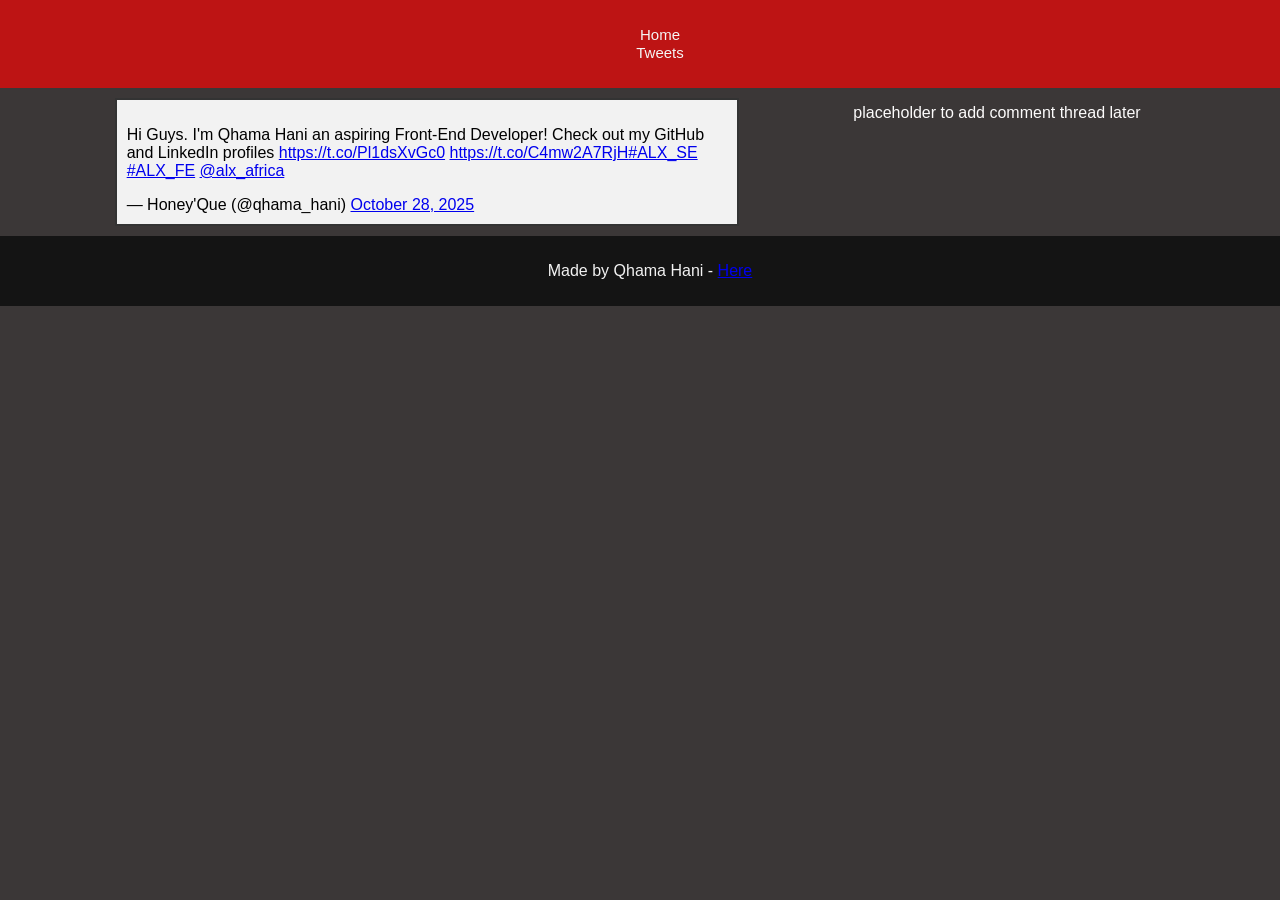
<file: css_basic/tweets.html>
<!DOCTYPE html>
<html lang="en">
  <head>
    <meta charset="UTF-8" />
    <meta name="viewport" content="width=device-width, initial-scale=1.0" />
    <link href="base.css" rel="stylesheet" />

    <link href="styles.css" rel="stylesheet" />
    <title>Basic HTML</title>
  </head>
  <body>
    <header>
      <nav>
        <ul>
          <li><a href="index.html"> Home </a></li>
          <li><a href="tweets.html"> Tweets </a></li>
        </ul>
      </nav>
    </header>
    <main>
      <article>
        <blockquote class="twitter-tweet">
          <p lang="en" dir="ltr">
            Hi Guys. I&#39;m Qhama Hani an aspiring Front-End Developer! Check
            out my GitHub and LinkedIn profiles
            <a href="https://t.co/Pl1dsXvGc0">https://t.co/Pl1dsXvGc0</a>
            <a href="https://t.co/C4mw2A7RjH">https://t.co/C4mw2A7RjH</a
            ><a
              href="https://twitter.com/hashtag/ALX_SE?src=hash&amp;ref_src=twsrc%5Etfw"
              >#ALX_SE</a
            >
            <a
              href="https://twitter.com/hashtag/ALX_FE?src=hash&amp;ref_src=twsrc%5Etfw"
              >#ALX_FE</a
            >
            <a href="https://twitter.com/alx_africa?ref_src=twsrc%5Etfw"
              >@alx_africa</a
            >
          </p>
          &mdash; Honey&#39;Que (@qhama_hani)
          <a
            href="https://twitter.com/qhama_hani/status/1983086141399064693?ref_src=twsrc%5Etfw"
            >October 28, 2025</a
          >
        </blockquote>
        <script
          async
          src="https://platform.twitter.com/widgets.js"
          charset="utf-8"
        ></script>
      </article>
      <aside>
        <p>placeholder to add comment thread later</p>
      </aside>
    </main>
    <footer>
      <p>
        Made by Qhama Hani -
        <a href="https://www.instagram.com/braidsby_qhama/" target="_blank"
          >Here</a
        >
      </p>
    </footer>
  </body>
</html>
</file>
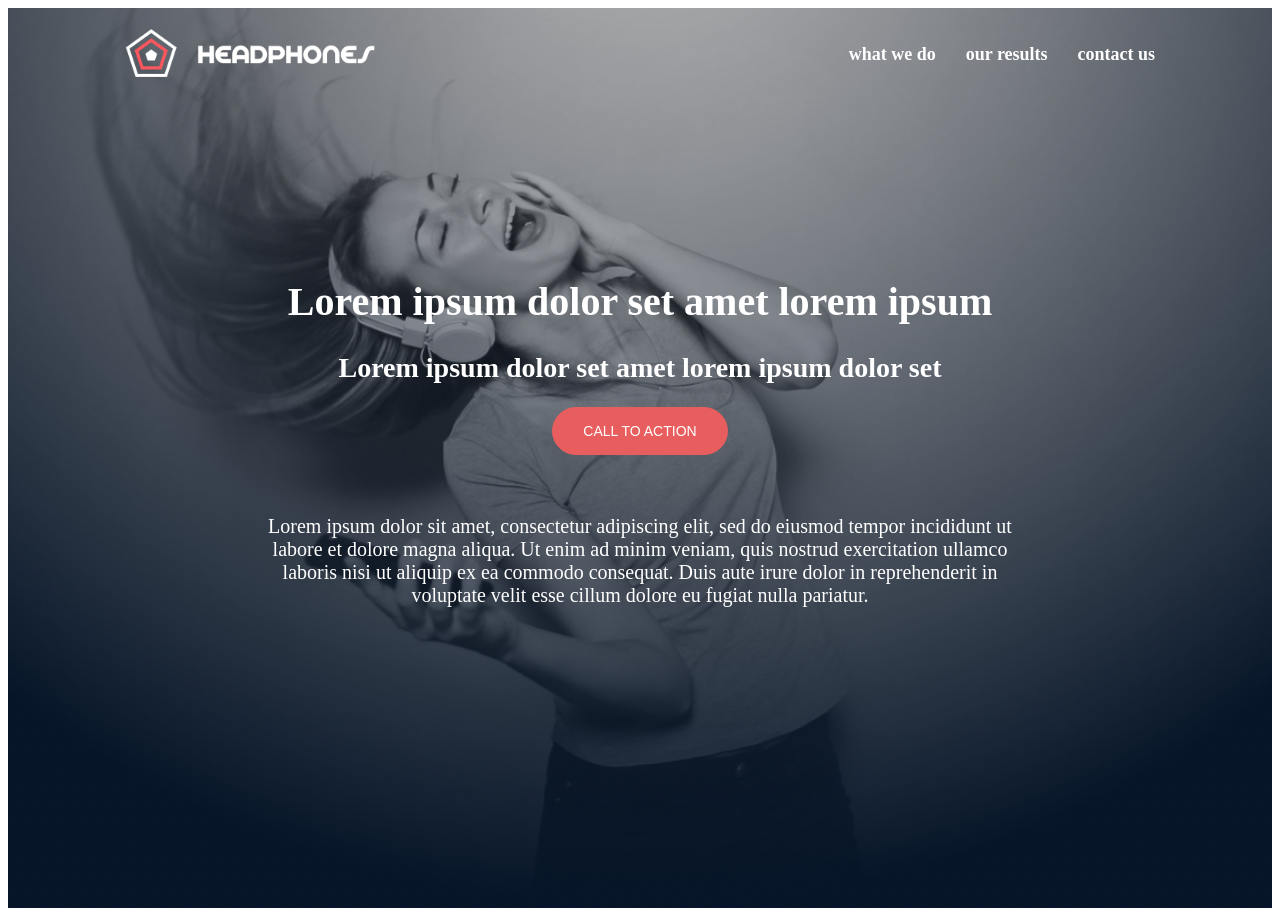
<file: headphones/0-index.html>
<!DOCTYPE html>
<html lang="en">
  <head>
    <meta charset="UTF-8" />
    <meta name="viewport" content="width=device-width, initial-scale=1.0" />
    <link rel="stylesheet" href="0-styles.css" />
    <title>Headphones</title>
  </head>
  <body>
    <header>
      <div class="header-container">
        <input type="checkbox" id="menu-checkbox" />

        <label for="menu-checkbox" class="menu-icon"> ☰ </label>
        <div class="head-section">
          <div class="logo">
            <img src="images/logo_headphones.png" alt="Headphones Logo" />
          </div>
          <div class="navigation">
            <nav class="nav">
              <ul class="nav-links">
                <li><a href="#">what we do</a></li>
                <li><a href="#">our results</a></li>
                <li><a href="#">contact us</a></li>
              </ul>
            </nav>
          </div>
        </div>
        <div class="hero-section">
          <h1>Lorem ipsum dolor set amet lorem ipsum</h1>
          <h2>Lorem ipsum dolor set amet lorem ipsum dolor set</h2>
          <button>CALL TO ACTION</button>
          <p>
            Lorem ipsum dolor sit amet, consectetur adipiscing elit, sed do
            eiusmod tempor incididunt ut labore et dolore magna aliqua. Ut enim
            ad minim veniam, quis nostrud exercitation ullamco laboris nisi ut
            aliquip ex ea commodo consequat. Duis aute irure dolor in
            reprehenderit in voluptate velit esse cillum dolore eu fugiat nulla
            pariatur.
          </p>
        </div>
      </div>
    </header>
  </body>
</html>
</file>
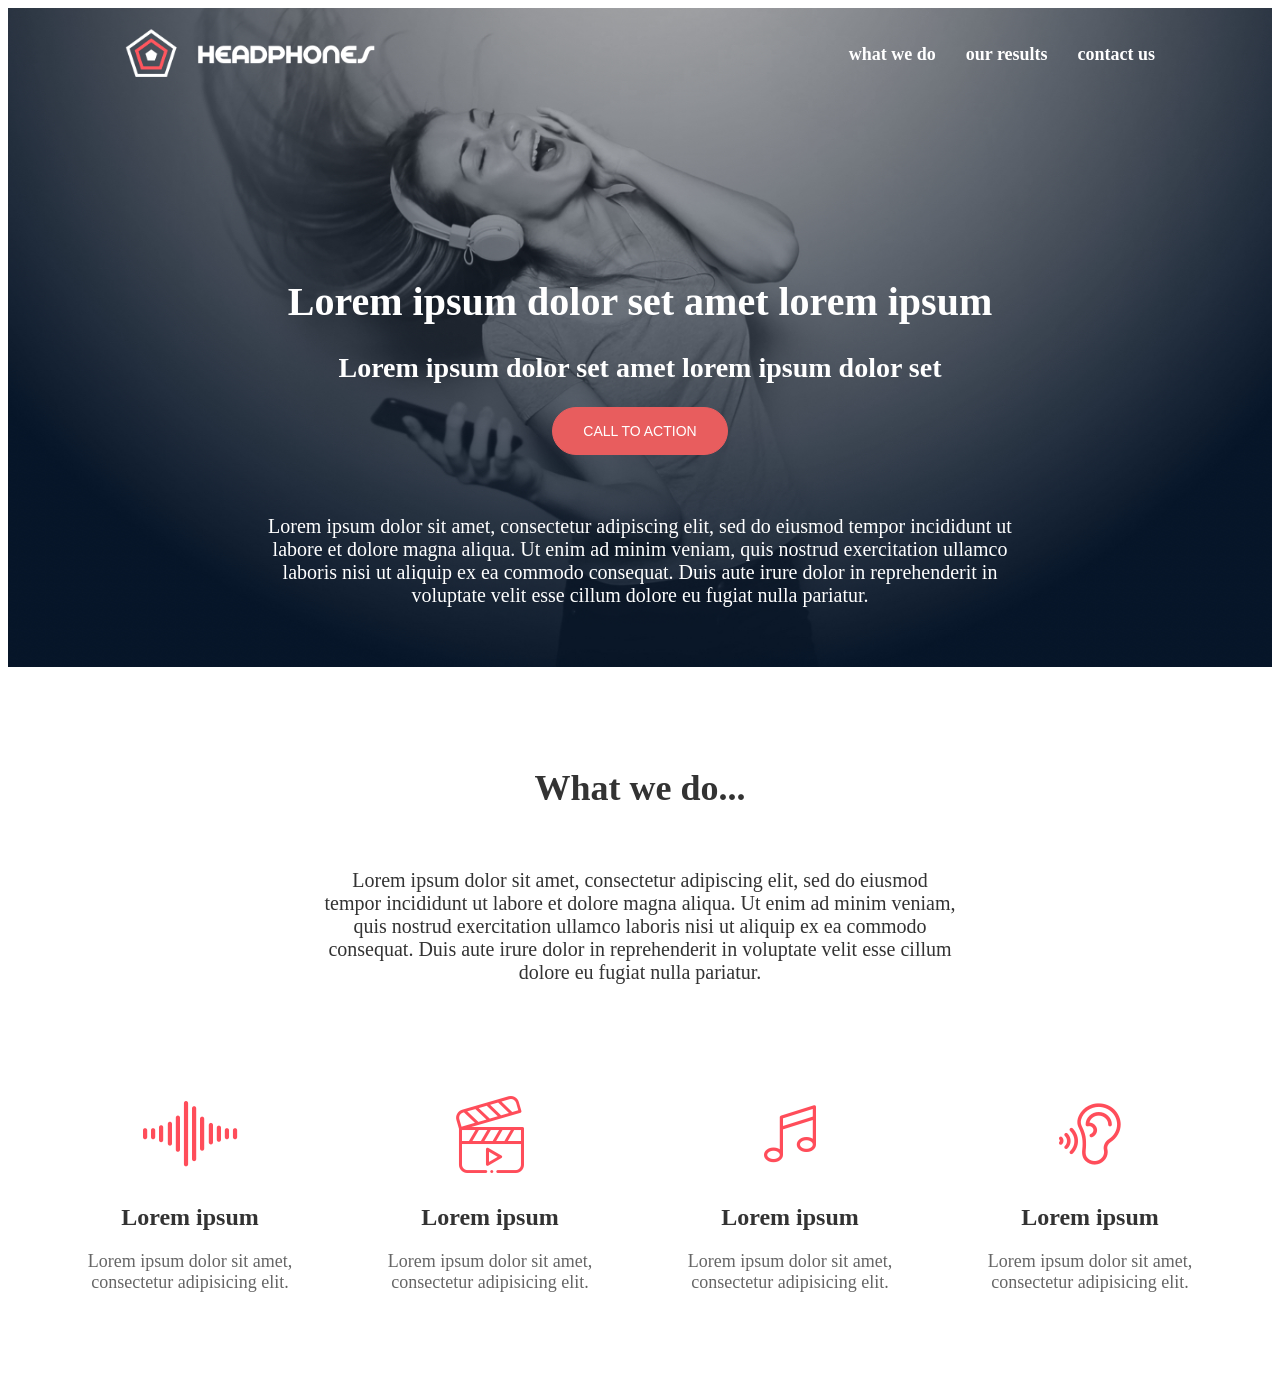
<file: headphones/1-index.html>
<!DOCTYPE html>
<html lang="en">
  <head>
    <meta charset="UTF-8" />
    <meta name="viewport" content="width=device-width, initial-scale=1.0" />
    <link rel="stylesheet" href="holberton_school-icon/1-styles.css" />
    <link rel="stylesheet" href="1-styles.css" />
    <title>Headphones</title>
  </head>
  <body>
    <header>
      <div class="header-container">
        <input type="checkbox" id="menu-checkbox" />

        <label for="menu-checkbox" class="menu-icon"> ☰ </label>
        <div class="head-section">
          <div class="logo">
            <img src="images/logo_headphones.png" alt="Headphones Logo" />
          </div>
          <div class="navigation">
            <nav class="nav">
              <ul class="nav-links">
                <li><a href="#">what we do</a></li>
                <li><a href="#">our results</a></li>
                <li><a href="#">contact us</a></li>
              </ul>
            </nav>
          </div>
        </div>
        <div class="hero-section">
          <h1>Lorem ipsum dolor set amet lorem ipsum</h1>
          <h2>Lorem ipsum dolor set amet lorem ipsum dolor set</h2>
          <button>CALL TO ACTION</button>
          <p>
            Lorem ipsum dolor sit amet, consectetur adipiscing elit, sed do
            eiusmod tempor incididunt ut labore et dolore magna aliqua. Ut enim
            ad minim veniam, quis nostrud exercitation ullamco laboris nisi ut
            aliquip ex ea commodo consequat. Duis aute irure dolor in
            reprehenderit in voluptate velit esse cillum dolore eu fugiat nulla
            pariatur.
          </p>
        </div>
      </div>
    </header>
    <main>
      <section>
        <div class="what-we-do">
          <h1>What we do...</h1>
          <p>
            Lorem ipsum dolor sit amet, consectetur adipiscing elit, sed do
            eiusmod tempor incididunt ut labore et dolore magna aliqua. Ut enim
            ad minim veniam, quis nostrud exercitation ullamco laboris nisi ut
            aliquip ex ea commodo consequat. Duis aute irure dolor in
            reprehenderit in voluptate velit esse cillum dolore eu fugiat nulla
            pariatur.
          </p>
          <div class="cards-container">
            <div class="card">
              <i class="holberton_school-icon-ic_sound"></i>
              <h2>Lorem ipsum</h2>
              <p>Lorem ipsum dolor sit amet, consectetur adipisicing elit.</p>
            </div>
            <div class="card">
              <i class="holberton_school-icon-ic_video"></i>
              <h2>Lorem ipsum</h2>
              <p>Lorem ipsum dolor sit amet, consectetur adipisicing elit.</p>
            </div>
            <div class="card">
              <i class="holberton_school-icon-ic_music"></i>
              <h2>Lorem ipsum</h2>
              <p>Lorem ipsum dolor sit amet, consectetur adipisicing elit.</p>
            </div>
            <div class="card">
              <i class="holberton_school-icon-ic_hearing"></i>
              <h2>Lorem ipsum</h2>
              <p>Lorem ipsum dolor sit amet, consectetur adipisicing elit.</p>
            </div>
          </div>
        </div>
      </section>
    </main>
  </body>
</html>
</file>
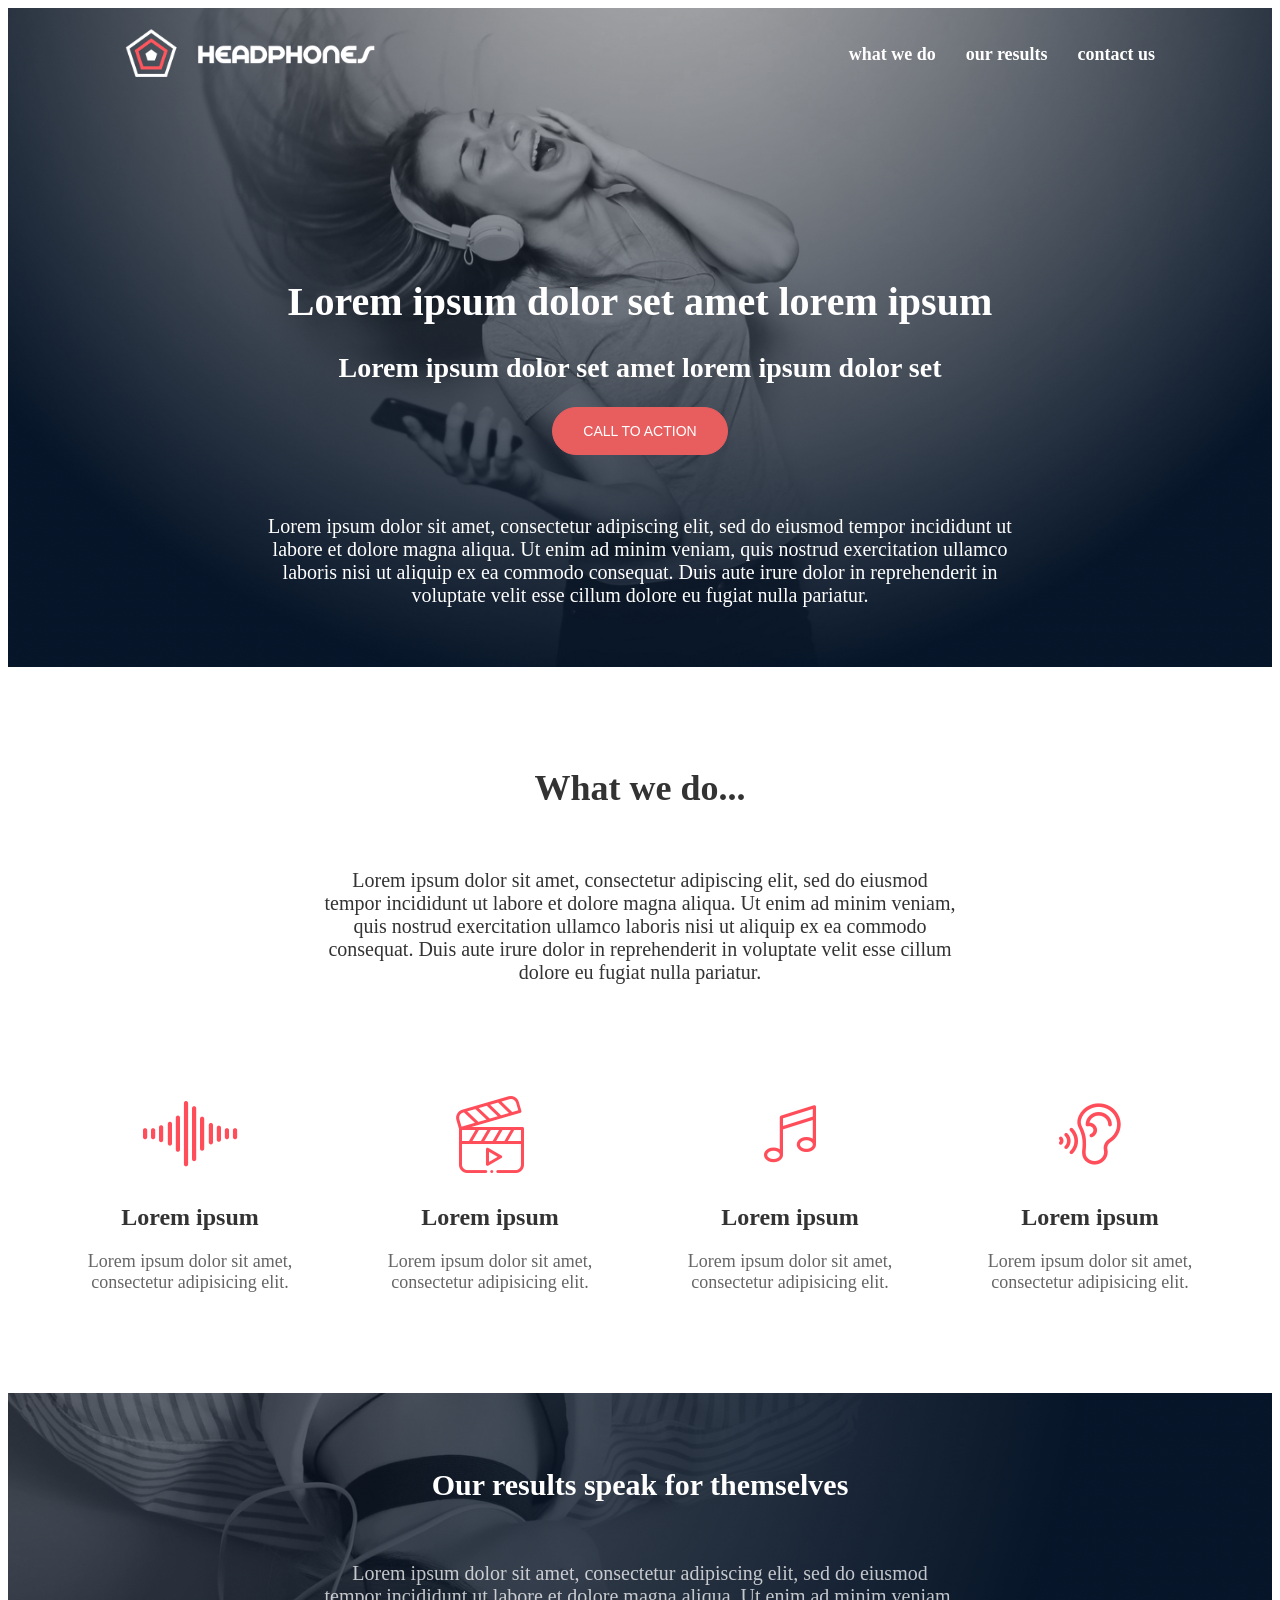
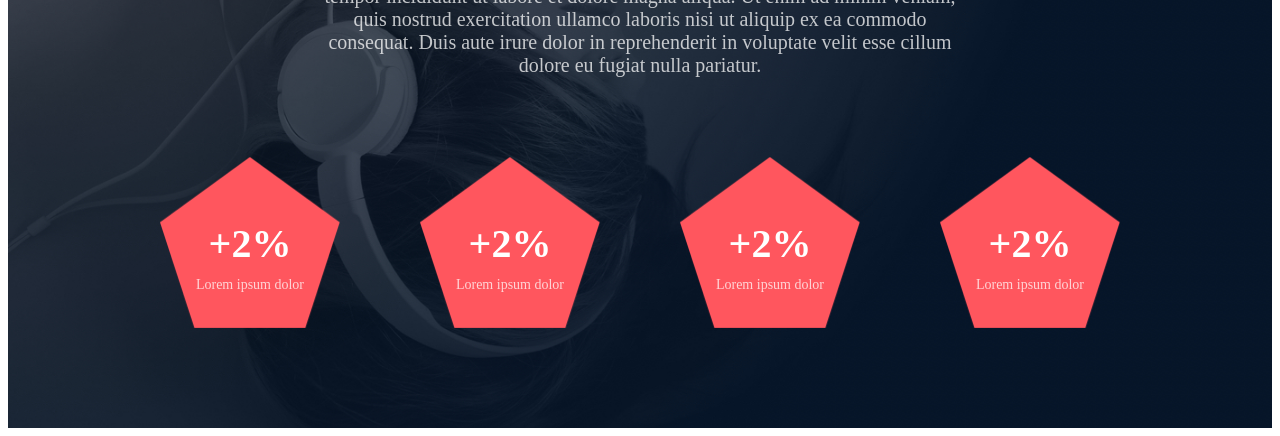
<file: headphones/2-index.html>
<!DOCTYPE html>
<html lang="en">
  <head>
    <meta charset="UTF-8" />
    <meta name="viewport" content="width=device-width, initial-scale=1.0" />
    <link rel="stylesheet" href="holberton_school-icon/1-styles.css" />
    <link rel="stylesheet" href="2-styles.css" />
    <title>Headphones</title>
  </head>
  <body>
    <header>
      <div class="header-container">
        <input type="checkbox" id="menu-checkbox" />

        <label for="menu-checkbox" class="menu-icon"> ☰ </label>
        <div class="head-section">
          <div class="logo">
            <img src="images/logo_headphones.png" alt="Headphones Logo" />
          </div>
          <div class="navigation">
            <nav class="nav">
              <ul class="nav-links">
                <li><a href="#">what we do</a></li>
                <li><a href="#">our results</a></li>
                <li><a href="#">contact us</a></li>
              </ul>
            </nav>
          </div>
        </div>
        <div class="hero-section">
          <h1>Lorem ipsum dolor set amet lorem ipsum</h1>
          <h2>Lorem ipsum dolor set amet lorem ipsum dolor set</h2>
          <button>CALL TO ACTION</button>
          <p>
            Lorem ipsum dolor sit amet, consectetur adipiscing elit, sed do
            eiusmod tempor incididunt ut labore et dolore magna aliqua. Ut enim
            ad minim veniam, quis nostrud exercitation ullamco laboris nisi ut
            aliquip ex ea commodo consequat. Duis aute irure dolor in
            reprehenderit in voluptate velit esse cillum dolore eu fugiat nulla
            pariatur.
          </p>
        </div>
      </div>
    </header>
    <main>
      <section>
        <div class="what-we-do">
          <h1>What we do...</h1>
          <p>
            Lorem ipsum dolor sit amet, consectetur adipiscing elit, sed do
            eiusmod tempor incididunt ut labore et dolore magna aliqua. Ut enim
            ad minim veniam, quis nostrud exercitation ullamco laboris nisi ut
            aliquip ex ea commodo consequat. Duis aute irure dolor in
            reprehenderit in voluptate velit esse cillum dolore eu fugiat nulla
            pariatur.
          </p>
          <div class="cards-container">
            <div class="card">
              <i class="holberton_school-icon-ic_sound"></i>
              <h2>Lorem ipsum</h2>
              <p>Lorem ipsum dolor sit amet, consectetur adipisicing elit.</p>
            </div>
            <div class="card">
              <i class="holberton_school-icon-ic_video"></i>
              <h2>Lorem ipsum</h2>
              <p>Lorem ipsum dolor sit amet, consectetur adipisicing elit.</p>
            </div>
            <div class="card">
              <i class="holberton_school-icon-ic_music"></i>
              <h2>Lorem ipsum</h2>
              <p>Lorem ipsum dolor sit amet, consectetur adipisicing elit.</p>
            </div>
            <div class="card">
              <i class="holberton_school-icon-ic_hearing"></i>
              <h2>Lorem ipsum</h2>
              <p>Lorem ipsum dolor sit amet, consectetur adipisicing elit.</p>
            </div>
          </div>
        </div>
      </section>
      <section>
        <div class="our-results">
          <h1>Our results speak for themselves</h1>
          <p>
            Lorem ipsum dolor sit amet, consectetur adipiscing elit, sed do
            eiusmod tempor incididunt ut labore et dolore magna aliqua. Ut enim
            ad minim veniam, quis nostrud exercitation ullamco laboris nisi ut
            aliquip ex ea commodo consequat. Duis aute irure dolor in
            reprehenderit in voluptate velit esse cillum dolore eu fugiat nulla
            pariatur.
          </p>
          <div class="results-container">
            <div class="result-card">
              <img src="images/pentagone.png" alt="Pentagone Icon" />
              <div class="result-text">
                <h2>+2%</h2>
                <p>Lorem ipsum dolor</p>
              </div>
            </div>
            <div class="result-card">
              <img src="images/pentagone.png" alt="Pentagone Icon" />
              <div class="result-text">
                <h2>+2%</h2>
                <p>Lorem ipsum dolor</p>
              </div>
            </div>
            <div class="result-card">
              <img src="images/pentagone.png" alt="Pentagone Icon" />
              <div class="result-text">
                <h2>+2%</h2>
                <p>Lorem ipsum dolor</p>
              </div>
            </div>
            <div class="result-card">
              <img src="images/pentagone.png" alt="Pentagone Icon" />
              <div class="result-text">
                <h2>+2%</h2>
                <p>Lorem ipsum dolor</p>
              </div>
            </div>
          </div>
        </div>
      </section>
    </main>
  </body>
</html>
</file>
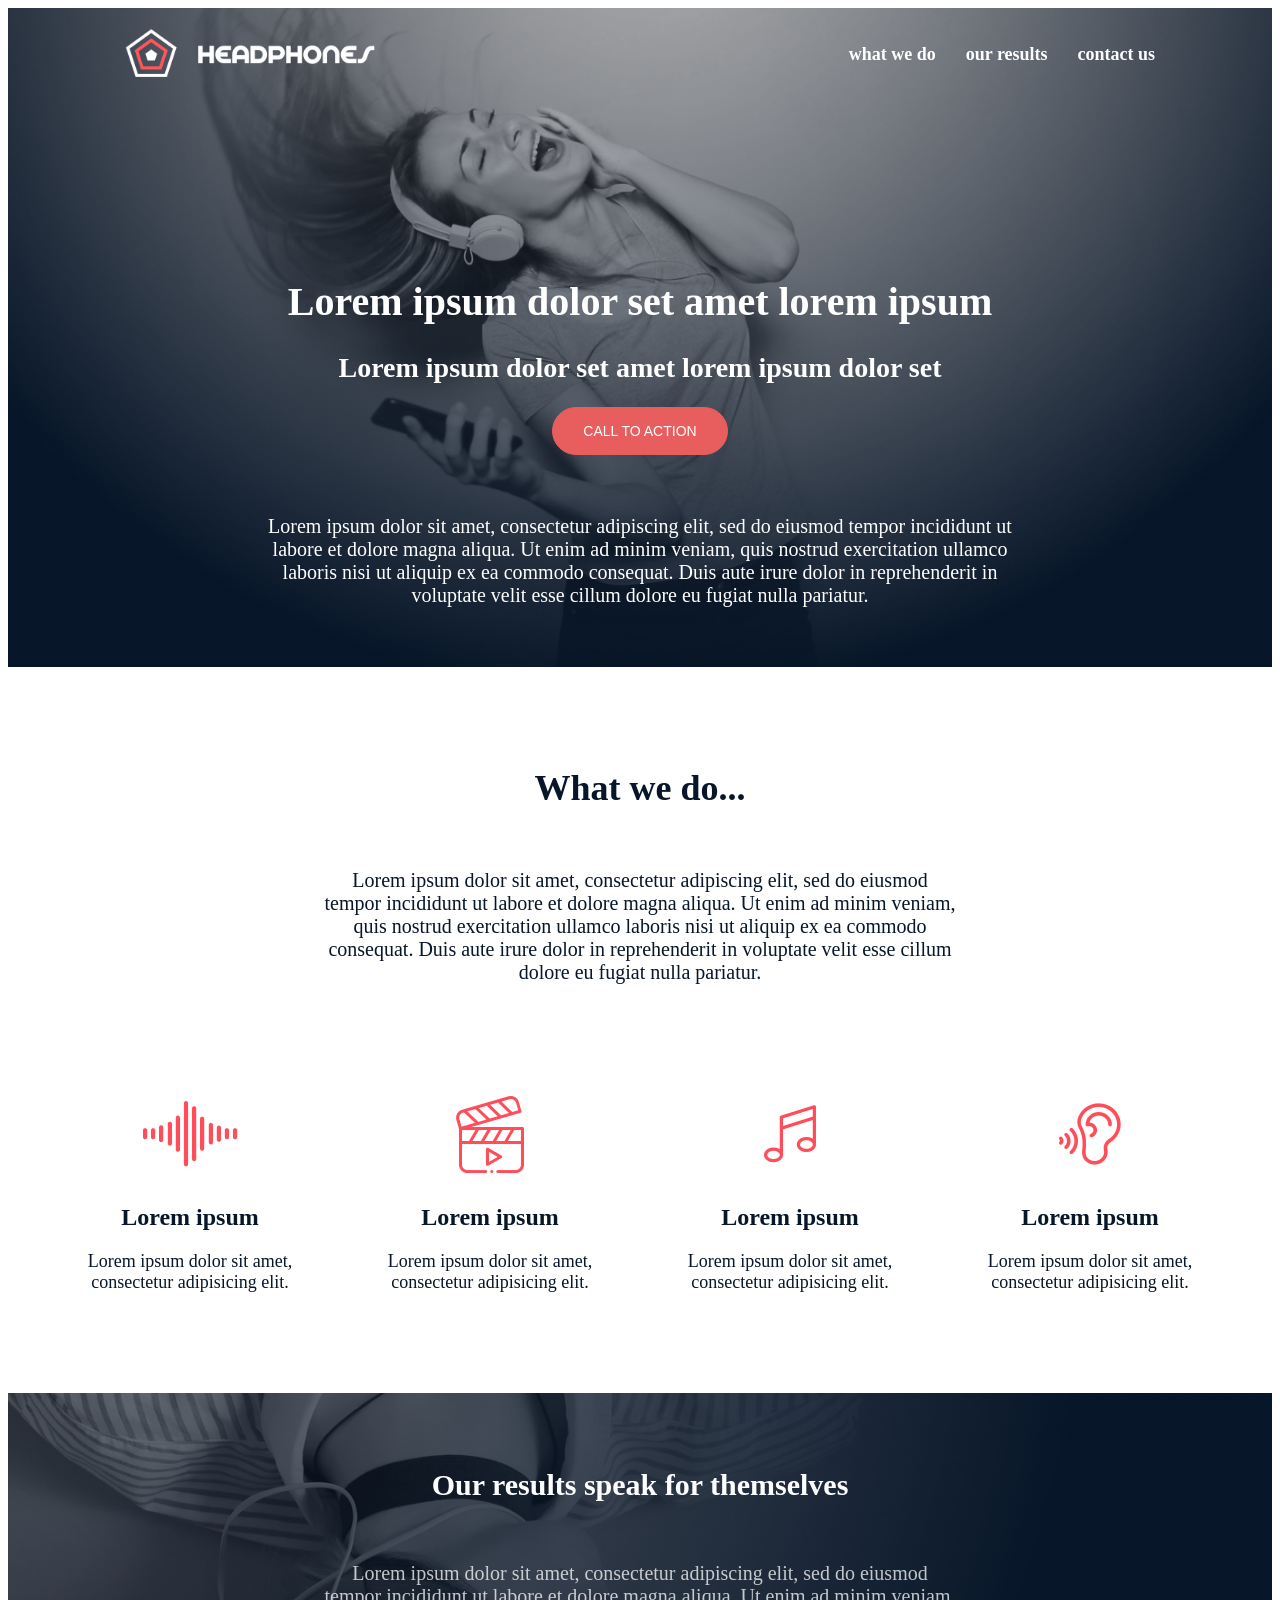
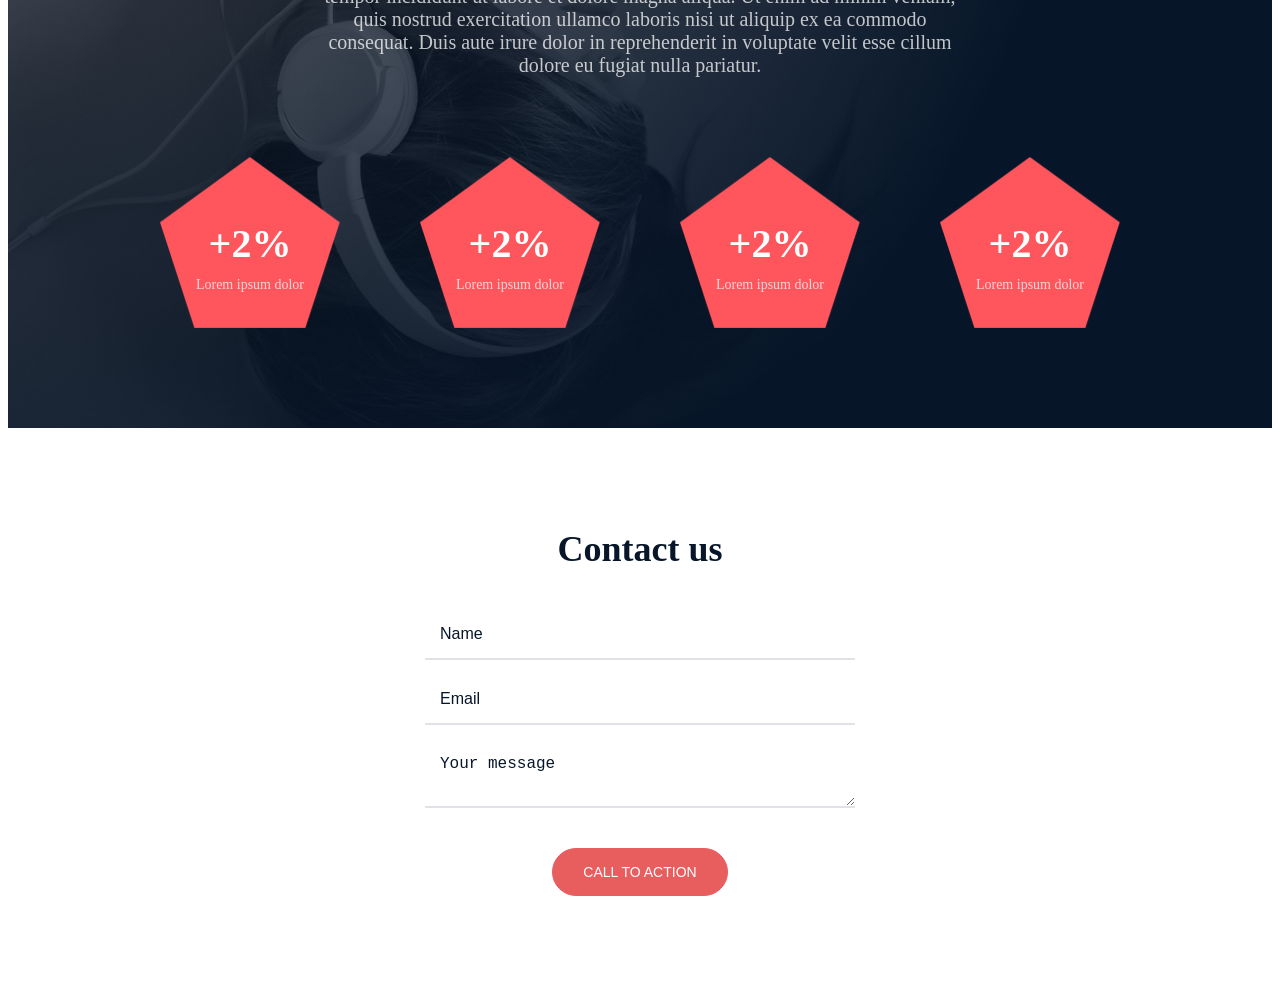
<file: headphones/3-index.html>
<!DOCTYPE html>
<html lang="en">
  <head>
    <meta charset="UTF-8" />
    <meta name="viewport" content="width=device-width, initial-scale=1.0" />
    <link rel="stylesheet" href="holberton_school-icon/1-styles.css" />
    <link rel="stylesheet" href="3-styles.css" />
    <title>Headphones</title>
  </head>
  <body>
    <header>
      <div class="header-container">
        <input type="checkbox" id="menu-checkbox" />

        <label for="menu-checkbox" class="menu-icon"> ☰ </label>
        <div class="head-section">
          <div class="logo">
            <img src="images/logo_headphones.png" alt="Headphones Logo" />
          </div>
          <div class="navigation">
            <nav class="nav">
              <ul class="nav-links">
                <li><a href="#">what we do</a></li>
                <li><a href="#">our results</a></li>
                <li><a href="#">contact us</a></li>
              </ul>
            </nav>
          </div>
        </div>
        <div class="hero-section">
          <h1>Lorem ipsum dolor set amet lorem ipsum</h1>
          <h2>Lorem ipsum dolor set amet lorem ipsum dolor set</h2>
          <button>CALL TO ACTION</button>
          <p>
            Lorem ipsum dolor sit amet, consectetur adipiscing elit, sed do
            eiusmod tempor incididunt ut labore et dolore magna aliqua. Ut enim
            ad minim veniam, quis nostrud exercitation ullamco laboris nisi ut
            aliquip ex ea commodo consequat. Duis aute irure dolor in
            reprehenderit in voluptate velit esse cillum dolore eu fugiat nulla
            pariatur.
          </p>
        </div>
      </div>
    </header>
    <main>
      <section>
        <div class="what-we-do">
          <h1>What we do...</h1>
          <p>
            Lorem ipsum dolor sit amet, consectetur adipiscing elit, sed do
            eiusmod tempor incididunt ut labore et dolore magna aliqua. Ut enim
            ad minim veniam, quis nostrud exercitation ullamco laboris nisi ut
            aliquip ex ea commodo consequat. Duis aute irure dolor in
            reprehenderit in voluptate velit esse cillum dolore eu fugiat nulla
            pariatur.
          </p>
          <div class="cards-container">
            <div class="card">
              <i class="holberton_school-icon-ic_sound"></i>
              <h2>Lorem ipsum</h2>
              <p>Lorem ipsum dolor sit amet, consectetur adipisicing elit.</p>
            </div>
            <div class="card">
              <i class="holberton_school-icon-ic_video"></i>
              <h2>Lorem ipsum</h2>
              <p>Lorem ipsum dolor sit amet, consectetur adipisicing elit.</p>
            </div>
            <div class="card">
              <i class="holberton_school-icon-ic_music"></i>
              <h2>Lorem ipsum</h2>
              <p>Lorem ipsum dolor sit amet, consectetur adipisicing elit.</p>
            </div>
            <div class="card">
              <i class="holberton_school-icon-ic_hearing"></i>
              <h2>Lorem ipsum</h2>
              <p>Lorem ipsum dolor sit amet, consectetur adipisicing elit.</p>
            </div>
          </div>
        </div>
      </section>
      <section>
        <div class="our-results">
          <h1>Our results speak for themselves</h1>
          <p>
            Lorem ipsum dolor sit amet, consectetur adipiscing elit, sed do
            eiusmod tempor incididunt ut labore et dolore magna aliqua. Ut enim
            ad minim veniam, quis nostrud exercitation ullamco laboris nisi ut
            aliquip ex ea commodo consequat. Duis aute irure dolor in
            reprehenderit in voluptate velit esse cillum dolore eu fugiat nulla
            pariatur.
          </p>
          <div class="results-container">
            <div class="result-card">
              <img src="images/pentagone.png" alt="Pentagone Icon" />
              <div class="result-text">
                <h2>+2%</h2>
                <p>Lorem ipsum dolor</p>
              </div>
            </div>
            <div class="result-card">
              <img src="images/pentagone.png" alt="Pentagone Icon" />
              <div class="result-text">
                <h2>+2%</h2>
                <p>Lorem ipsum dolor</p>
              </div>
            </div>
            <div class="result-card">
              <img src="images/pentagone.png" alt="Pentagone Icon" />
              <div class="result-text">
                <h2>+2%</h2>
                <p>Lorem ipsum dolor</p>
              </div>
            </div>
            <div class="result-card">
              <img src="images/pentagone.png" alt="Pentagone Icon" />
              <div class="result-text">
                <h2>+2%</h2>
                <p>Lorem ipsum dolor</p>
              </div>
            </div>
          </div>
        </div>
      </section>
      <section>
        <div class="contact-us">
          <form>
            <h1>Contact us</h1>
            <div class="input-group">
              <input type="text" placeholder="Name" required />
              <input type="email" placeholder="Email" required />
              <textarea placeholder="Your message" required></textarea>
            </div>
          </form>
          <button type="submit">CALL TO ACTION</button>
        </div>
      </section>
    </main>
  </body>
</html>
</file>
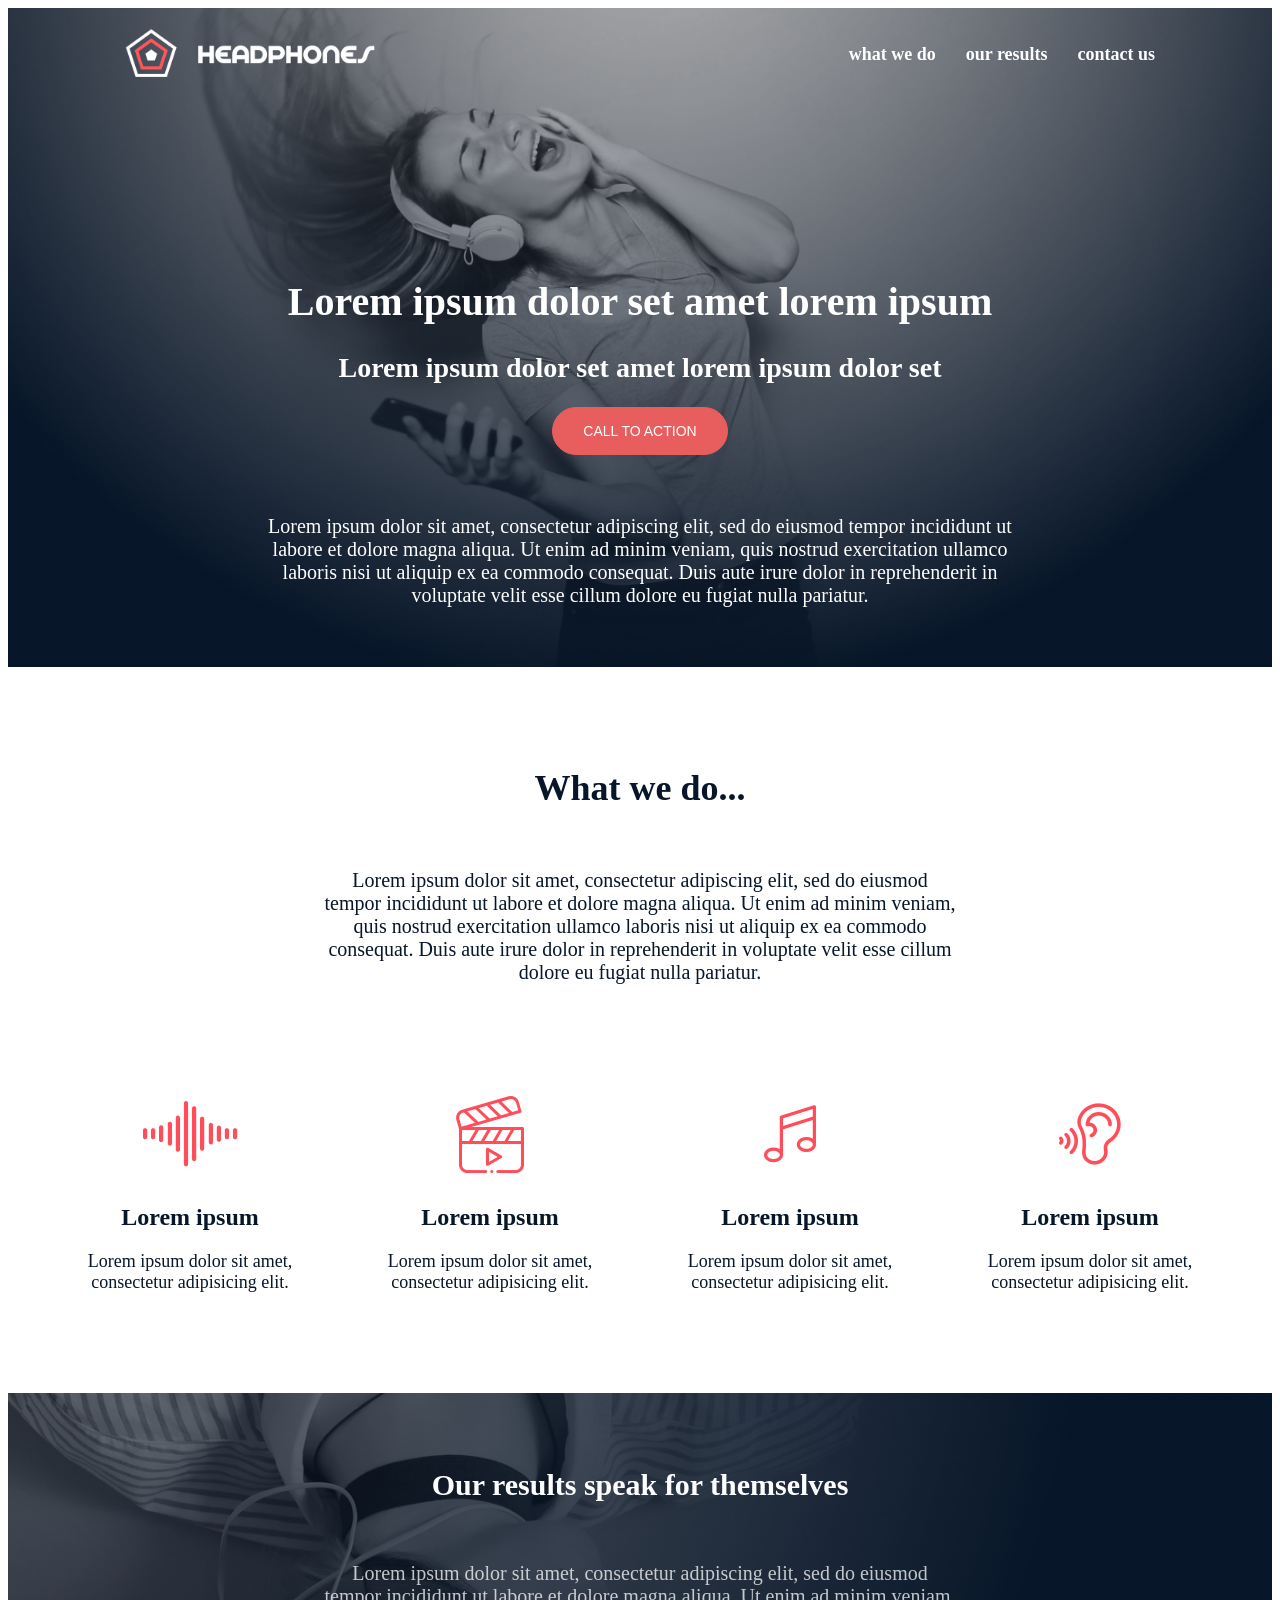
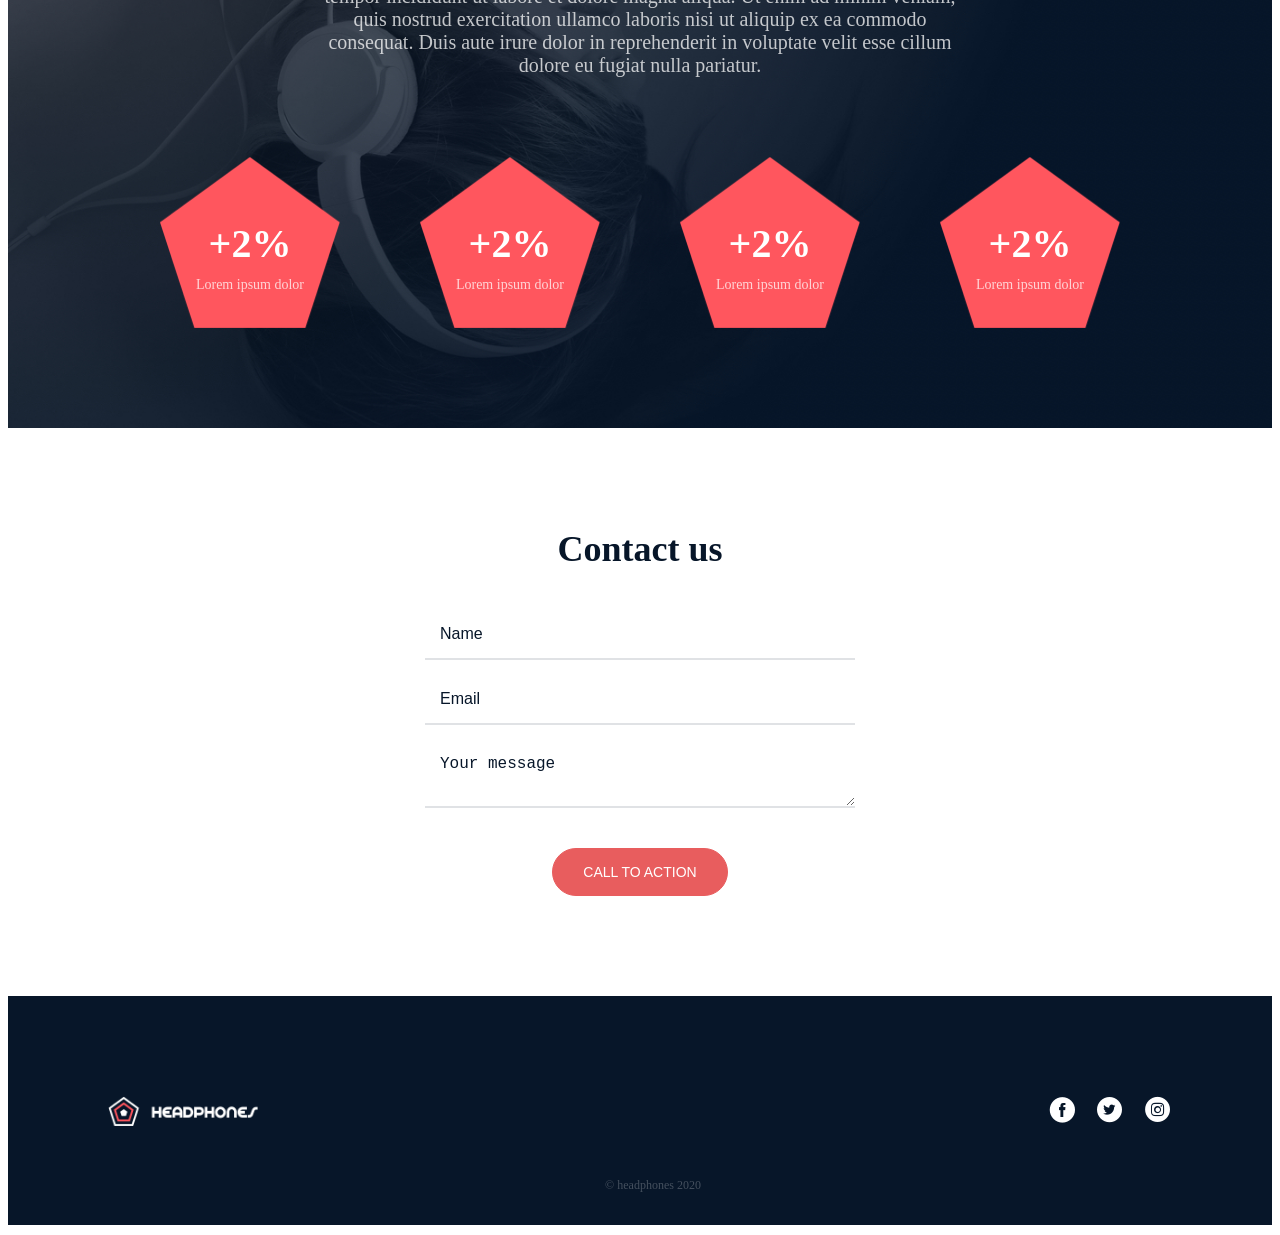
<file: headphones/4-index.html>
<!DOCTYPE html>
<html lang="en">
  <head>
    <meta charset="UTF-8" />
    <meta name="viewport" content="width=device-width, initial-scale=1.0" />
    <link rel="stylesheet" href="holberton_school-icon/1-styles.css" />
    <link rel="stylesheet" href="4-styles.css" />
    <title>Headphones</title>
  </head>
  <body>
    <header>
      <div class="header-container">
        <input type="checkbox" id="menu-checkbox" />

        <label for="menu-checkbox" class="menu-icon"> ☰ </label>
        <div class="head-section">
          <div class="logo">
            <img src="images/logo_headphones.png" alt="Headphones Logo" />
          </div>
          <div class="navigation">
            <nav class="nav">
              <ul class="nav-links">
                <li><a href="#">what we do</a></li>
                <li><a href="#">our results</a></li>
                <li><a href="#">contact us</a></li>
              </ul>
            </nav>
          </div>
        </div>
        <div class="hero-section">
          <h1>Lorem ipsum dolor set amet lorem ipsum</h1>
          <h2>Lorem ipsum dolor set amet lorem ipsum dolor set</h2>
          <button>CALL TO ACTION</button>
          <p>
            Lorem ipsum dolor sit amet, consectetur adipiscing elit, sed do
            eiusmod tempor incididunt ut labore et dolore magna aliqua. Ut enim
            ad minim veniam, quis nostrud exercitation ullamco laboris nisi ut
            aliquip ex ea commodo consequat. Duis aute irure dolor in
            reprehenderit in voluptate velit esse cillum dolore eu fugiat nulla
            pariatur.
          </p>
        </div>
      </div>
    </header>
    <main>
      <section>
        <div class="what-we-do">
          <h1>What we do...</h1>
          <p>
            Lorem ipsum dolor sit amet, consectetur adipiscing elit, sed do
            eiusmod tempor incididunt ut labore et dolore magna aliqua. Ut enim
            ad minim veniam, quis nostrud exercitation ullamco laboris nisi ut
            aliquip ex ea commodo consequat. Duis aute irure dolor in
            reprehenderit in voluptate velit esse cillum dolore eu fugiat nulla
            pariatur.
          </p>
          <div class="cards-container">
            <div class="card">
              <i class="holberton_school-icon-ic_sound"></i>
              <h2>Lorem ipsum</h2>
              <p>Lorem ipsum dolor sit amet, consectetur adipisicing elit.</p>
            </div>
            <div class="card">
              <i class="holberton_school-icon-ic_video"></i>
              <h2>Lorem ipsum</h2>
              <p>Lorem ipsum dolor sit amet, consectetur adipisicing elit.</p>
            </div>
            <div class="card">
              <i class="holberton_school-icon-ic_music"></i>
              <h2>Lorem ipsum</h2>
              <p>Lorem ipsum dolor sit amet, consectetur adipisicing elit.</p>
            </div>
            <div class="card">
              <i class="holberton_school-icon-ic_hearing"></i>
              <h2>Lorem ipsum</h2>
              <p>Lorem ipsum dolor sit amet, consectetur adipisicing elit.</p>
            </div>
          </div>
        </div>
      </section>
      <section>
        <div class="our-results">
          <h1>Our results speak for themselves</h1>
          <p>
            Lorem ipsum dolor sit amet, consectetur adipiscing elit, sed do
            eiusmod tempor incididunt ut labore et dolore magna aliqua. Ut enim
            ad minim veniam, quis nostrud exercitation ullamco laboris nisi ut
            aliquip ex ea commodo consequat. Duis aute irure dolor in
            reprehenderit in voluptate velit esse cillum dolore eu fugiat nulla
            pariatur.
          </p>
          <div class="results-container">
            <div class="result-card">
              <img src="images/pentagone.png" alt="Pentagone Icon" />
              <div class="result-text">
                <h2>+2%</h2>
                <p>Lorem ipsum dolor</p>
              </div>
            </div>
            <div class="result-card">
              <img src="images/pentagone.png" alt="Pentagone Icon" />
              <div class="result-text">
                <h2>+2%</h2>
                <p>Lorem ipsum dolor</p>
              </div>
            </div>
            <div class="result-card">
              <img src="images/pentagone.png" alt="Pentagone Icon" />
              <div class="result-text">
                <h2>+2%</h2>
                <p>Lorem ipsum dolor</p>
              </div>
            </div>
            <div class="result-card">
              <img src="images/pentagone.png" alt="Pentagone Icon" />
              <div class="result-text">
                <h2>+2%</h2>
                <p>Lorem ipsum dolor</p>
              </div>
            </div>
          </div>
        </div>
      </section>
      <section>
        <div class="contact-us">
          <form>
            <h1>Contact us</h1>
            <div class="input-group">
              <input type="text" placeholder="Name" required />
              <input type="email" placeholder="Email" required />
              <textarea placeholder="Your message" required></textarea>
            </div>
          </form>
          <button type="submit">CALL TO ACTION</button>
        </div>
      </section>
    </main>
    <footer>
      <div class="footer-content">
        <div class="logo">
          <img src="images/logo_headphones.png" alt="Headphones Logo" />
        </div>
        <div class="copyright"><p>&copy; headphones 2020</p></div>

        <div class="social-media">
          <i class="holberton_school-icon-ic_facebook"></i>
          <i class="holberton_school-icon-ic_twitter"></i>
          <i class="holberton_school-icon-ic_instagram"></i>
        </div>
      </div>
    </footer>
  </body>
</html>
</file>
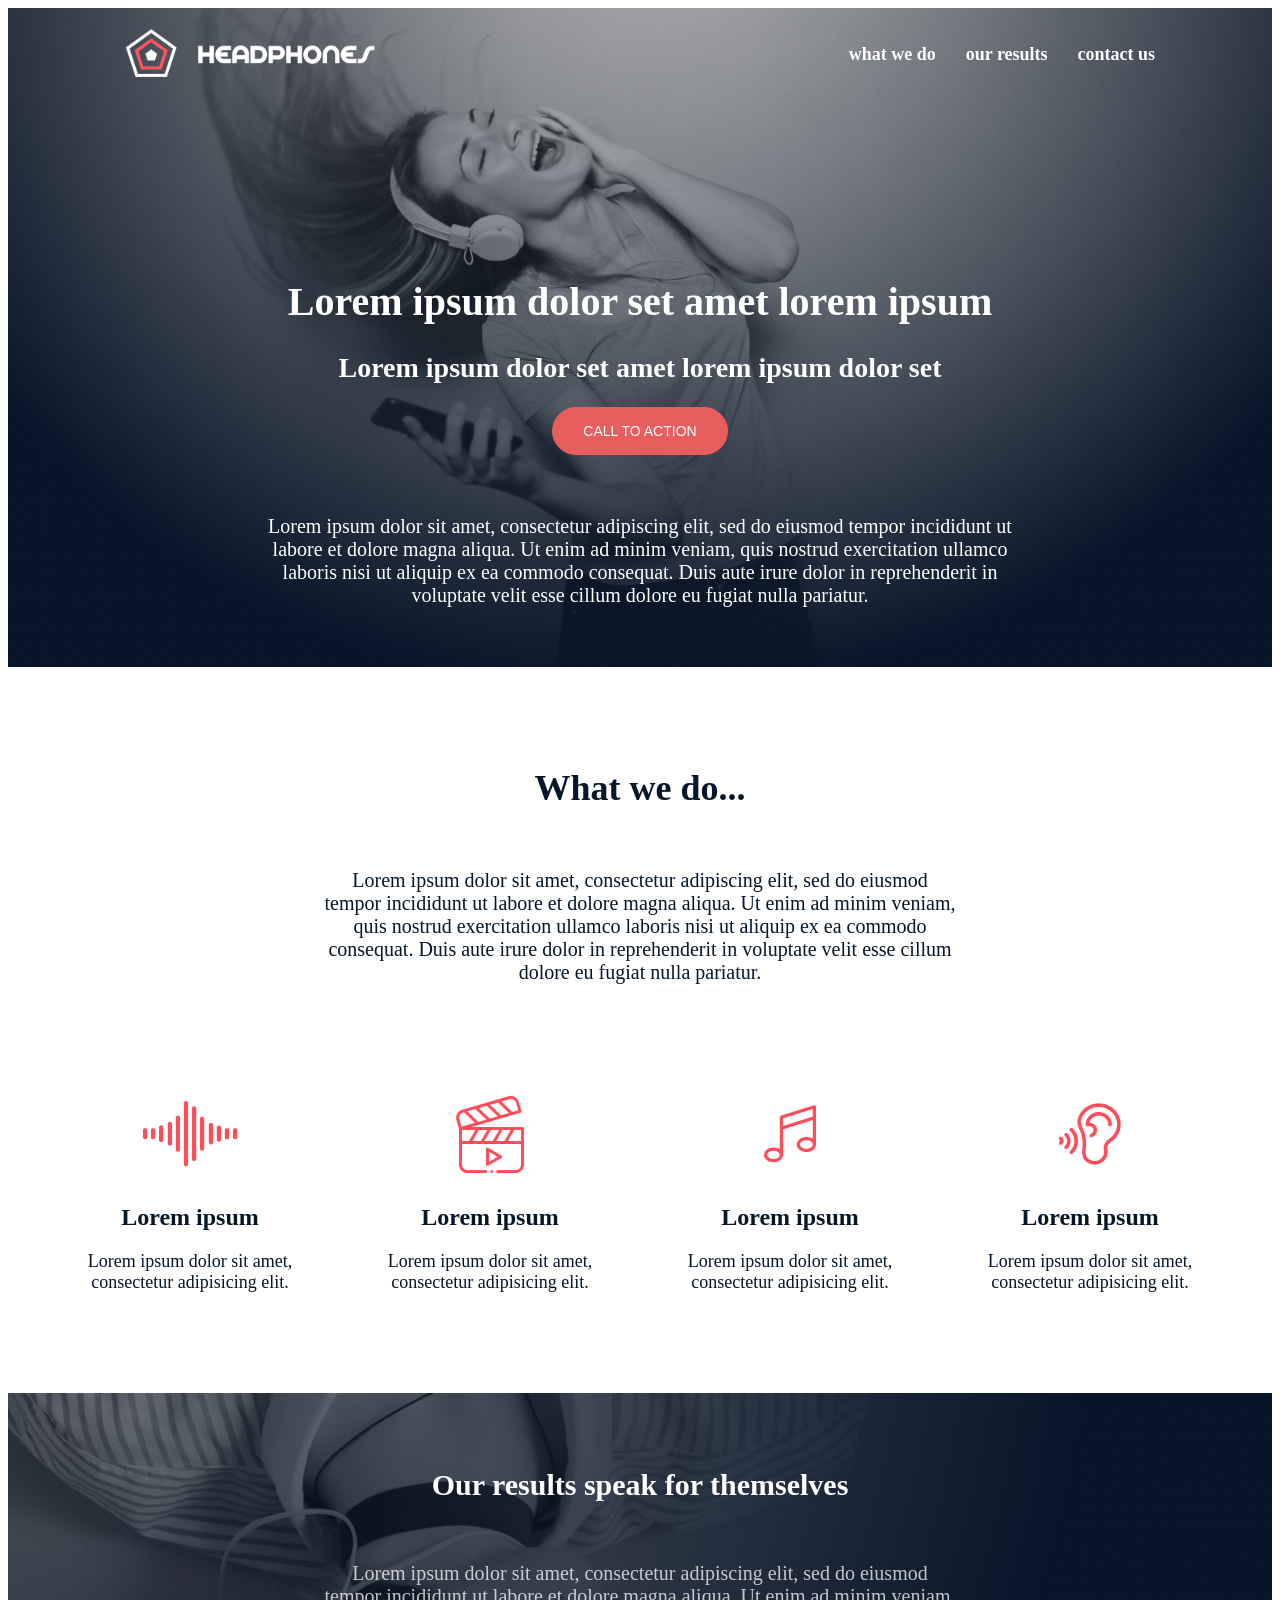
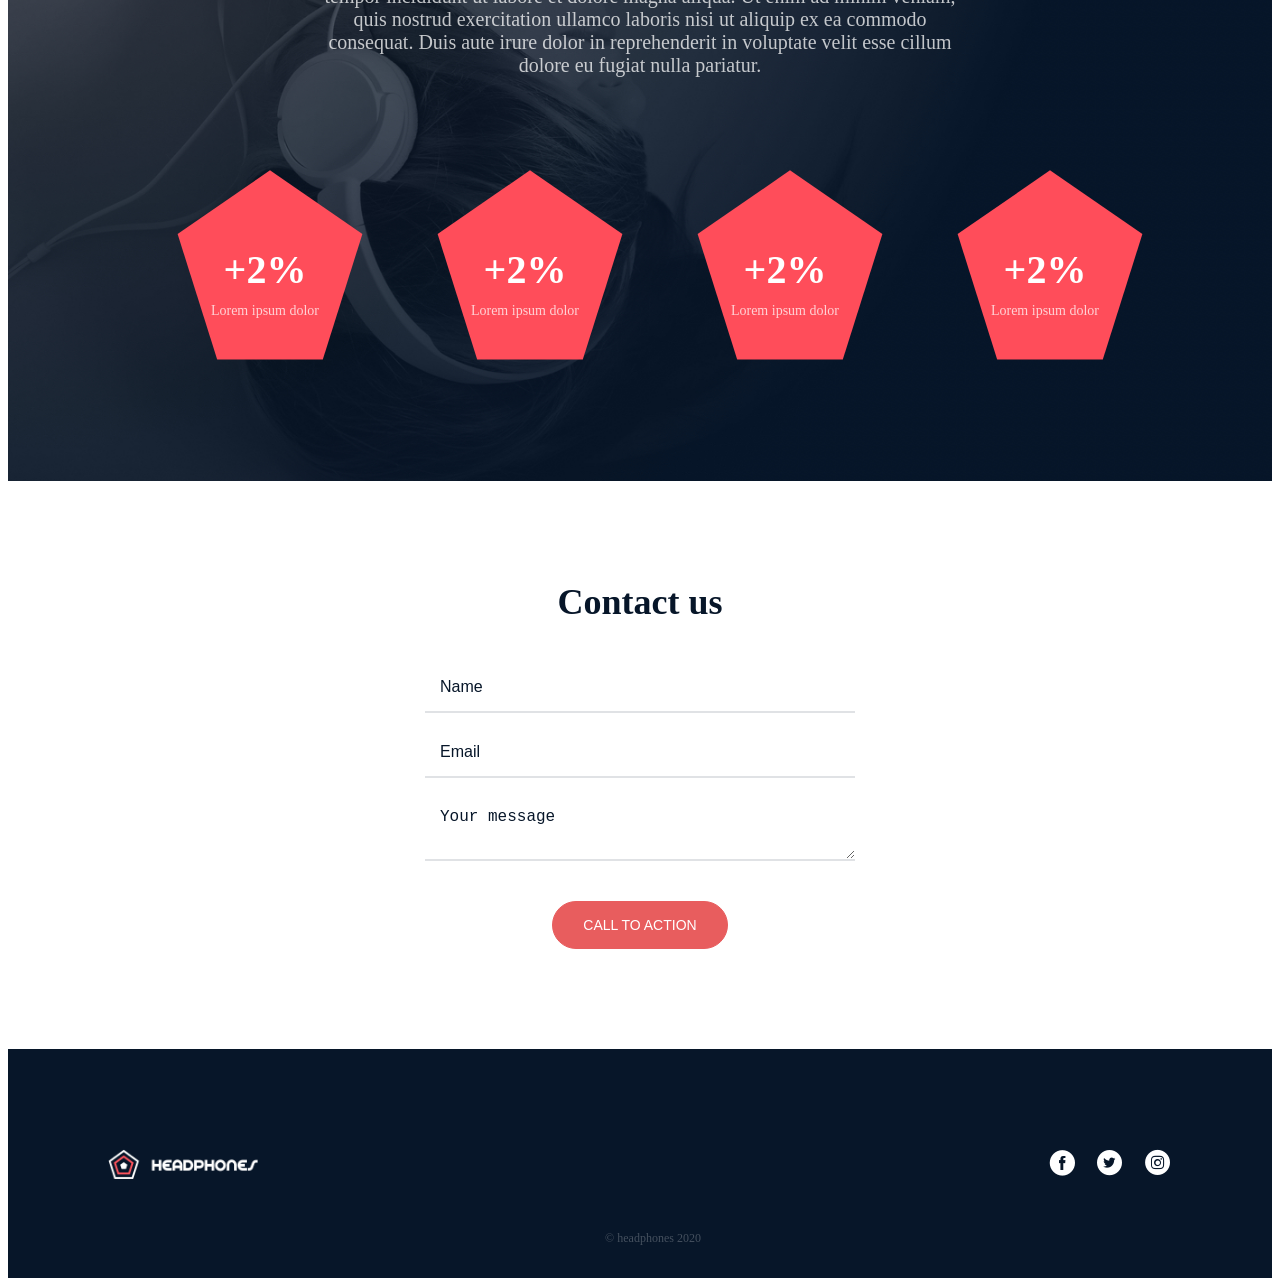
<file: headphones/6-index.html>
<!DOCTYPE html>
<html lang="en">
  <head>
    <meta charset="UTF-8" />
    <meta name="viewport" content="width=device-width, initial-scale=1.0" />
    <link rel="stylesheet" href="holberton_school-icon/1-styles.css" />
    <link rel="stylesheet" href="6-styles.css" />
    <title>Headphones</title>
  </head>
  <body>
    <header>
      <div class="header-container">
        <input type="checkbox" id="menu-checkbox" />

        <label for="menu-checkbox" class="menu-icon"> ☰ </label>
        <div class="head-section">
          <div class="logo">
            <img src="images/logo_headphones.png" alt="Headphones Logo" />
          </div>
          <div class="navigation">
            <nav class="nav">
              <ul class="nav-links">
                <li><a href="#">what we do</a></li>
                <li><a href="#">our results</a></li>
                <li><a href="#">contact us</a></li>
              </ul>
            </nav>
          </div>
        </div>
        <div class="hero-section">
          <h1>Lorem ipsum dolor set amet lorem ipsum</h1>
          <h2>Lorem ipsum dolor set amet lorem ipsum dolor set</h2>
          <button>CALL TO ACTION</button>
          <p>
            Lorem ipsum dolor sit amet, consectetur adipiscing elit, sed do
            eiusmod tempor incididunt ut labore et dolore magna aliqua. Ut enim
            ad minim veniam, quis nostrud exercitation ullamco laboris nisi ut
            aliquip ex ea commodo consequat. Duis aute irure dolor in
            reprehenderit in voluptate velit esse cillum dolore eu fugiat nulla
            pariatur.
          </p>
        </div>
      </div>
    </header>
    <main>
      <section>
        <div class="what-we-do">
          <h1>What we do...</h1>
          <p>
            Lorem ipsum dolor sit amet, consectetur adipiscing elit, sed do
            eiusmod tempor incididunt ut labore et dolore magna aliqua. Ut enim
            ad minim veniam, quis nostrud exercitation ullamco laboris nisi ut
            aliquip ex ea commodo consequat. Duis aute irure dolor in
            reprehenderit in voluptate velit esse cillum dolore eu fugiat nulla
            pariatur.
          </p>
          <div class="cards-container">
            <div class="card">
              <i class="holberton_school-icon-ic_sound"></i>
              <h2>Lorem ipsum</h2>
              <p>Lorem ipsum dolor sit amet, consectetur adipisicing elit.</p>
            </div>
            <div class="card">
              <i class="holberton_school-icon-ic_video"></i>
              <h2>Lorem ipsum</h2>
              <p>Lorem ipsum dolor sit amet, consectetur adipisicing elit.</p>
            </div>
            <div class="card">
              <i class="holberton_school-icon-ic_music"></i>
              <h2>Lorem ipsum</h2>
              <p>Lorem ipsum dolor sit amet, consectetur adipisicing elit.</p>
            </div>
            <div class="card">
              <i class="holberton_school-icon-ic_hearing"></i>
              <h2>Lorem ipsum</h2>
              <p>Lorem ipsum dolor sit amet, consectetur adipisicing elit.</p>
            </div>
          </div>
        </div>
      </section>
      <section>
        <div class="our-results">
          <h1>Our results speak for themselves</h1>
          <p>
            Lorem ipsum dolor sit amet, consectetur adipiscing elit, sed do
            eiusmod tempor incididunt ut labore et dolore magna aliqua. Ut enim
            ad minim veniam, quis nostrud exercitation ullamco laboris nisi ut
            aliquip ex ea commodo consequat. Duis aute irure dolor in
            reprehenderit in voluptate velit esse cillum dolore eu fugiat nulla
            pariatur.
          </p>
          <div class="results-container">
            <div class="result-card">
              <div
                role="img"
                aria-label="Decorative pentagon"
                class="pentagon"
              ></div>

              <div class="result-text">
                <h2>+2%</h2>
                <p>Lorem ipsum dolor</p>
              </div>
            </div>
            <div class="result-card">
              <div
                role="img"
                aria-label="Decorative pentagon"
                class="pentagon"
              ></div>
              <div class="result-text">
                <h2>+2%</h2>
                <p>Lorem ipsum dolor</p>
              </div>
            </div>
            <div class="result-card">
              <div
                role="img"
                aria-label="Decorative pentagon"
                class="pentagon"
              ></div>
              <div class="result-text">
                <h2>+2%</h2>
                <p>Lorem ipsum dolor</p>
              </div>
            </div>
            <div class="result-card">
              <div
                role="img"
                aria-label="Decorative pentagon"
                class="pentagon"
              ></div>
              <div class="result-text">
                <h2>+2%</h2>
                <p>Lorem ipsum dolor</p>
              </div>
            </div>
          </div>
        </div>
      </section>
      <section>
        <div class="contact-us">
          <form>
            <h1>Contact us</h1>
            <div class="input-group">
              <input type="text" placeholder="Name" required />
              <input type="email" placeholder="Email" required />
              <textarea placeholder="Your message" required></textarea>
            </div>
          </form>
          <button type="submit">CALL TO ACTION</button>
        </div>
      </section>
    </main>
    <footer>
      <div class="footer-content">
        <div class="logo">
          <img src="images/logo_headphones.png" alt="Headphones Logo" />
        </div>
        <div class="copyright"><p>&copy; headphones 2020</p></div>

        <div class="social-media">
          <i class="holberton_school-icon-ic_facebook"></i>
          <i class="holberton_school-icon-ic_twitter"></i>
          <i class="holberton_school-icon-ic_instagram"></i>
        </div>
      </div>
    </footer>
  </body>
</html>
</file>
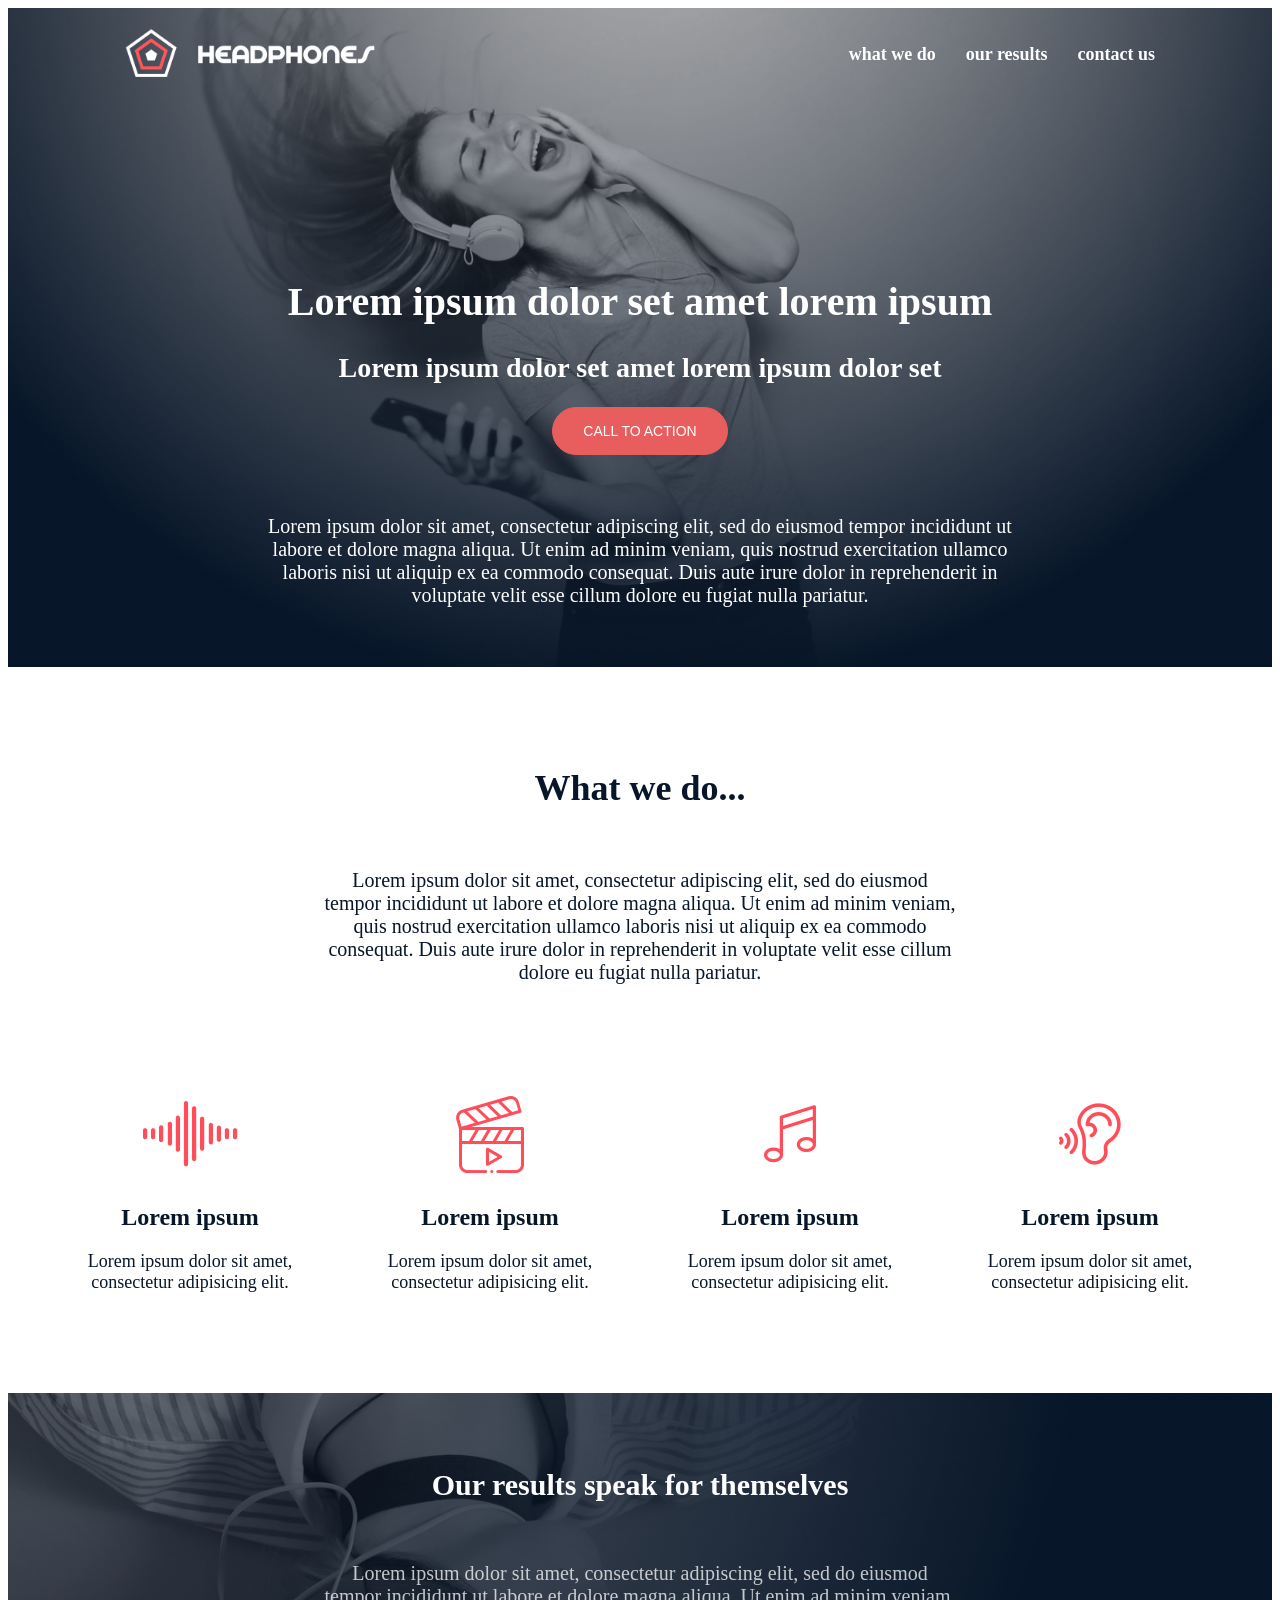
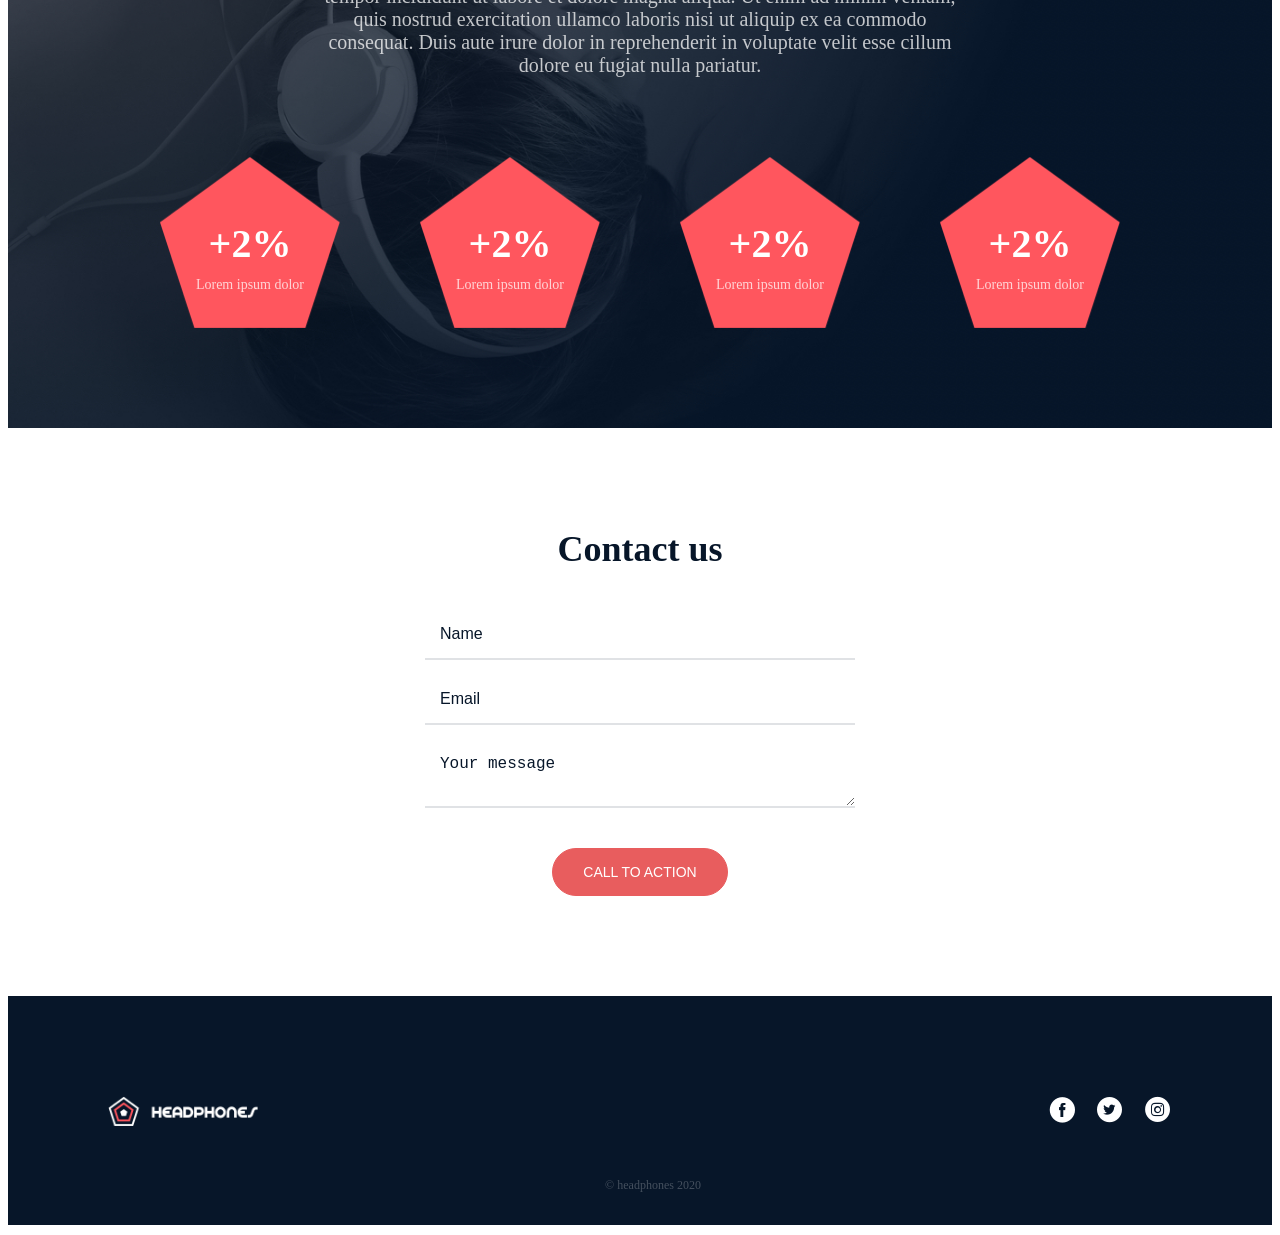
<file: headphones/7-index.html>
<!DOCTYPE html>
<html lang="en">
  <head>
    <meta charset="UTF-8" />
    <meta name="viewport" content="width=device-width, initial-scale=1.0" />
    <link rel="stylesheet" href="holberton_school-icon/1-styles.css" />
    <link rel="stylesheet" href="7-styles.css" />
    <title>Headphones</title>
  </head>
  <body>
    <header>
      <div class="header-container">
        <input type="checkbox" id="menu-checkbox" />

        <label for="menu-checkbox" class="menu-icon"> ☰ </label>
        <div class="head-section">
          <div class="logo">
            <img src="images/logo_headphones.png" alt="Headphones Logo" />
          </div>
          <div class="navigation">
            <nav class="nav">
              <ul class="nav-links">
                <li><a href="#">what we do</a></li>
                <li><a href="#">our results</a></li>
                <li><a href="#">contact us</a></li>
              </ul>
            </nav>
          </div>
        </div>
        <div class="hero-section">
          <h1>Lorem ipsum dolor set amet lorem ipsum</h1>
          <h2>Lorem ipsum dolor set amet lorem ipsum dolor set</h2>
          <button>CALL TO ACTION</button>
          <p>
            Lorem ipsum dolor sit amet, consectetur adipiscing elit, sed do
            eiusmod tempor incididunt ut labore et dolore magna aliqua. Ut enim
            ad minim veniam, quis nostrud exercitation ullamco laboris nisi ut
            aliquip ex ea commodo consequat. Duis aute irure dolor in
            reprehenderit in voluptate velit esse cillum dolore eu fugiat nulla
            pariatur.
          </p>
        </div>
      </div>
    </header>
    <main>
      <section>
        <div class="what-we-do">
          <h1>What we do...</h1>
          <p>
            Lorem ipsum dolor sit amet, consectetur adipiscing elit, sed do
            eiusmod tempor incididunt ut labore et dolore magna aliqua. Ut enim
            ad minim veniam, quis nostrud exercitation ullamco laboris nisi ut
            aliquip ex ea commodo consequat. Duis aute irure dolor in
            reprehenderit in voluptate velit esse cillum dolore eu fugiat nulla
            pariatur.
          </p>
          <div class="cards-container">
            <div class="card">
              <i class="holberton_school-icon-ic_sound"></i>
              <h2>Lorem ipsum</h2>
              <p>Lorem ipsum dolor sit amet, consectetur adipisicing elit.</p>
            </div>
            <div class="card">
              <i class="holberton_school-icon-ic_video"></i>
              <h2>Lorem ipsum</h2>
              <p>Lorem ipsum dolor sit amet, consectetur adipisicing elit.</p>
            </div>
            <div class="card">
              <i class="holberton_school-icon-ic_music"></i>
              <h2>Lorem ipsum</h2>
              <p>Lorem ipsum dolor sit amet, consectetur adipisicing elit.</p>
            </div>
            <div class="card">
              <i class="holberton_school-icon-ic_hearing"></i>
              <h2>Lorem ipsum</h2>
              <p>Lorem ipsum dolor sit amet, consectetur adipisicing elit.</p>
            </div>
          </div>
        </div>
      </section>
      <section>
        <div class="our-results">
          <h1>Our results speak for themselves</h1>
          <p>
            Lorem ipsum dolor sit amet, consectetur adipiscing elit, sed do
            eiusmod tempor incididunt ut labore et dolore magna aliqua. Ut enim
            ad minim veniam, quis nostrud exercitation ullamco laboris nisi ut
            aliquip ex ea commodo consequat. Duis aute irure dolor in
            reprehenderit in voluptate velit esse cillum dolore eu fugiat nulla
            pariatur.
          </p>
          <div class="results-container">
            <div class="result-card">
              <img src="images/pentagone.png" alt="Pentagone Icon" />
              <div class="result-text">
                <h2>+2%</h2>
                <p>Lorem ipsum dolor</p>
              </div>
            </div>
            <div class="result-card">
              <img src="images/pentagone.png" alt="Pentagone Icon" />
              <div class="result-text">
                <h2>+2%</h2>
                <p>Lorem ipsum dolor</p>
              </div>
            </div>
            <div class="result-card">
              <img src="images/pentagone.png" alt="Pentagone Icon" />
              <div class="result-text">
                <h2>+2%</h2>
                <p>Lorem ipsum dolor</p>
              </div>
            </div>
            <div class="result-card">
              <img src="images/pentagone.png" alt="Pentagone Icon" />
              <div class="result-text">
                <h2>+2%</h2>
                <p>Lorem ipsum dolor</p>
              </div>
            </div>
          </div>
        </div>
      </section>
      <section>
        <div class="contact-us">
          <form>
            <h1>Contact us</h1>
            <div class="input-group">
              <input type="text" placeholder="Name" required />
              <input type="email" placeholder="Email" required />
              <textarea placeholder="Your message" required></textarea>
            </div>
          </form>
          <button type="submit">CALL TO ACTION</button>
        </div>
      </section>
    </main>
    <footer>
      <div class="footer-content">
        <div class="logo">
          <img src="images/logo_headphones.png" alt="Headphones Logo" />
        </div>
        <div class="copyright"><p>&copy; headphones 2020</p></div>

        <div class="social-media">
          <i class="holberton_school-icon-ic_facebook"></i>
          <i class="holberton_school-icon-ic_twitter"></i>
          <i class="holberton_school-icon-ic_instagram"></i>
        </div>
      </div>
    </footer>
  </body>
</html>
</file>
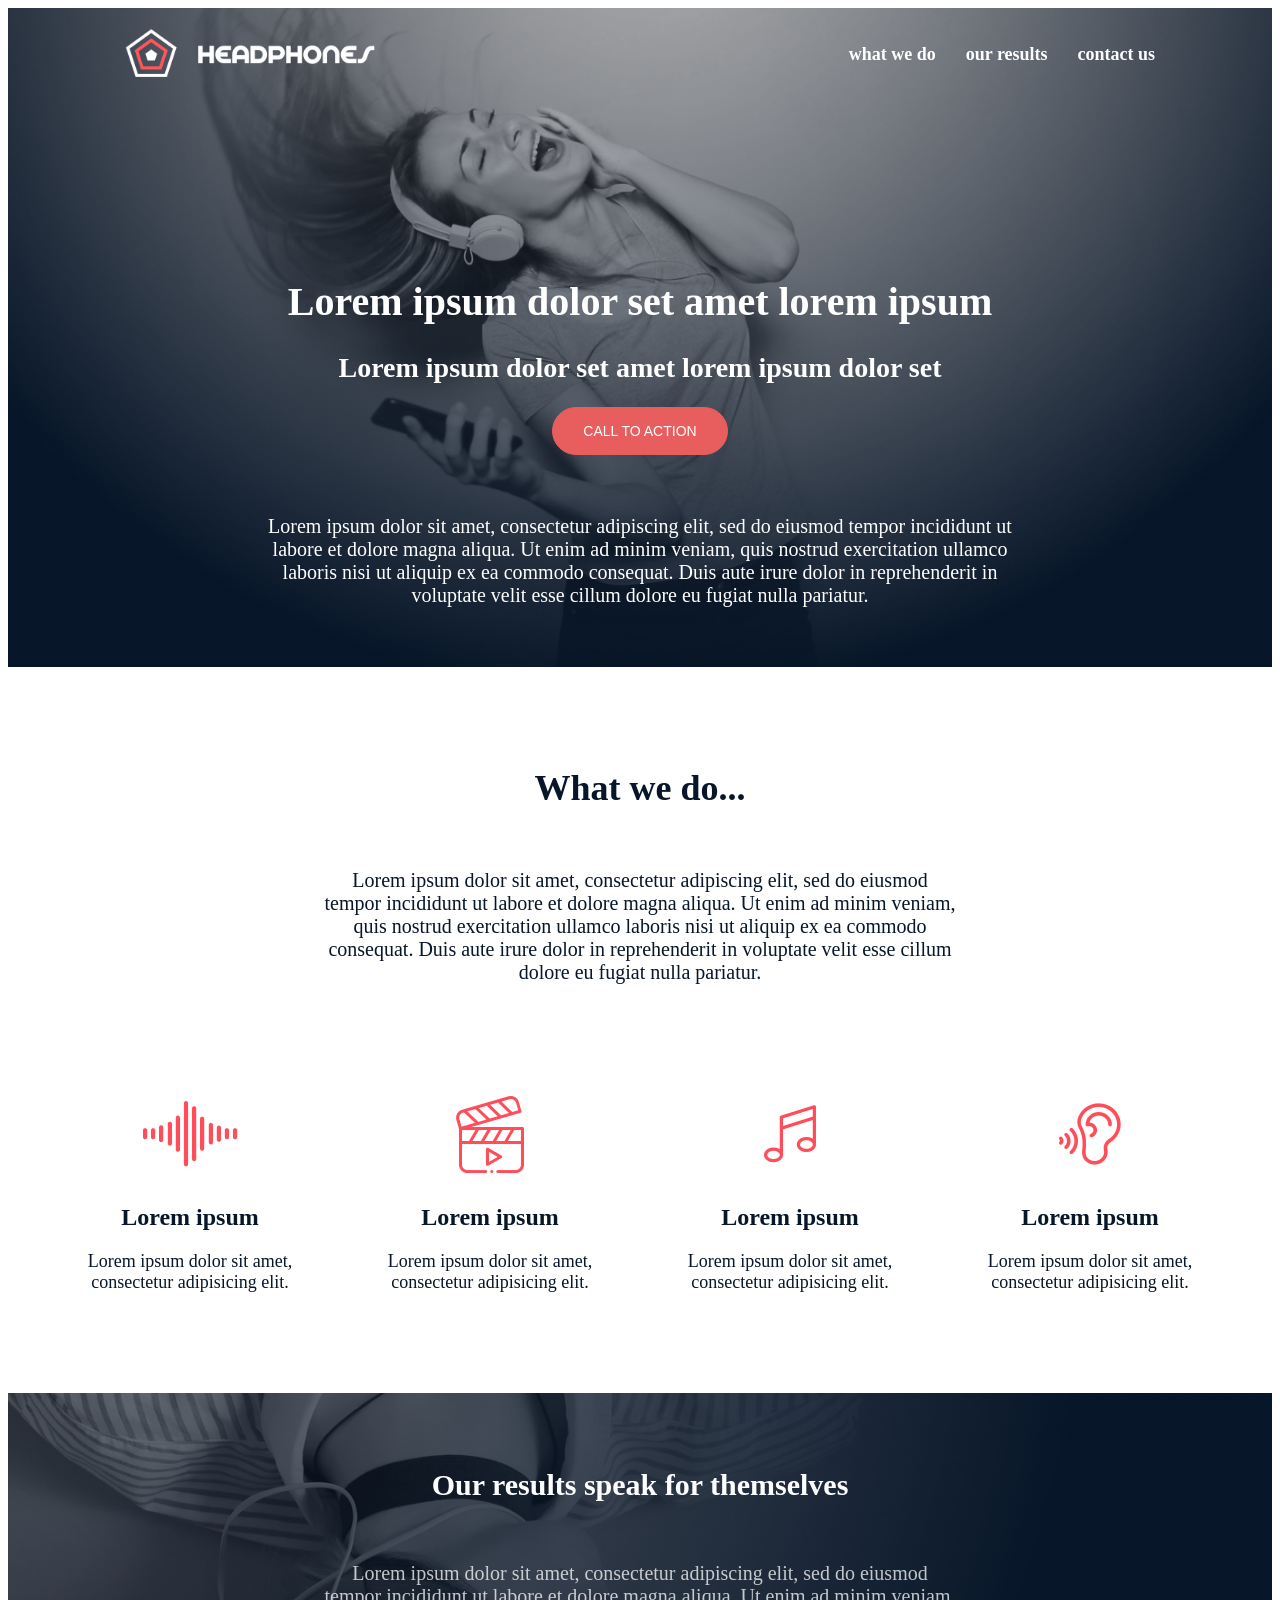
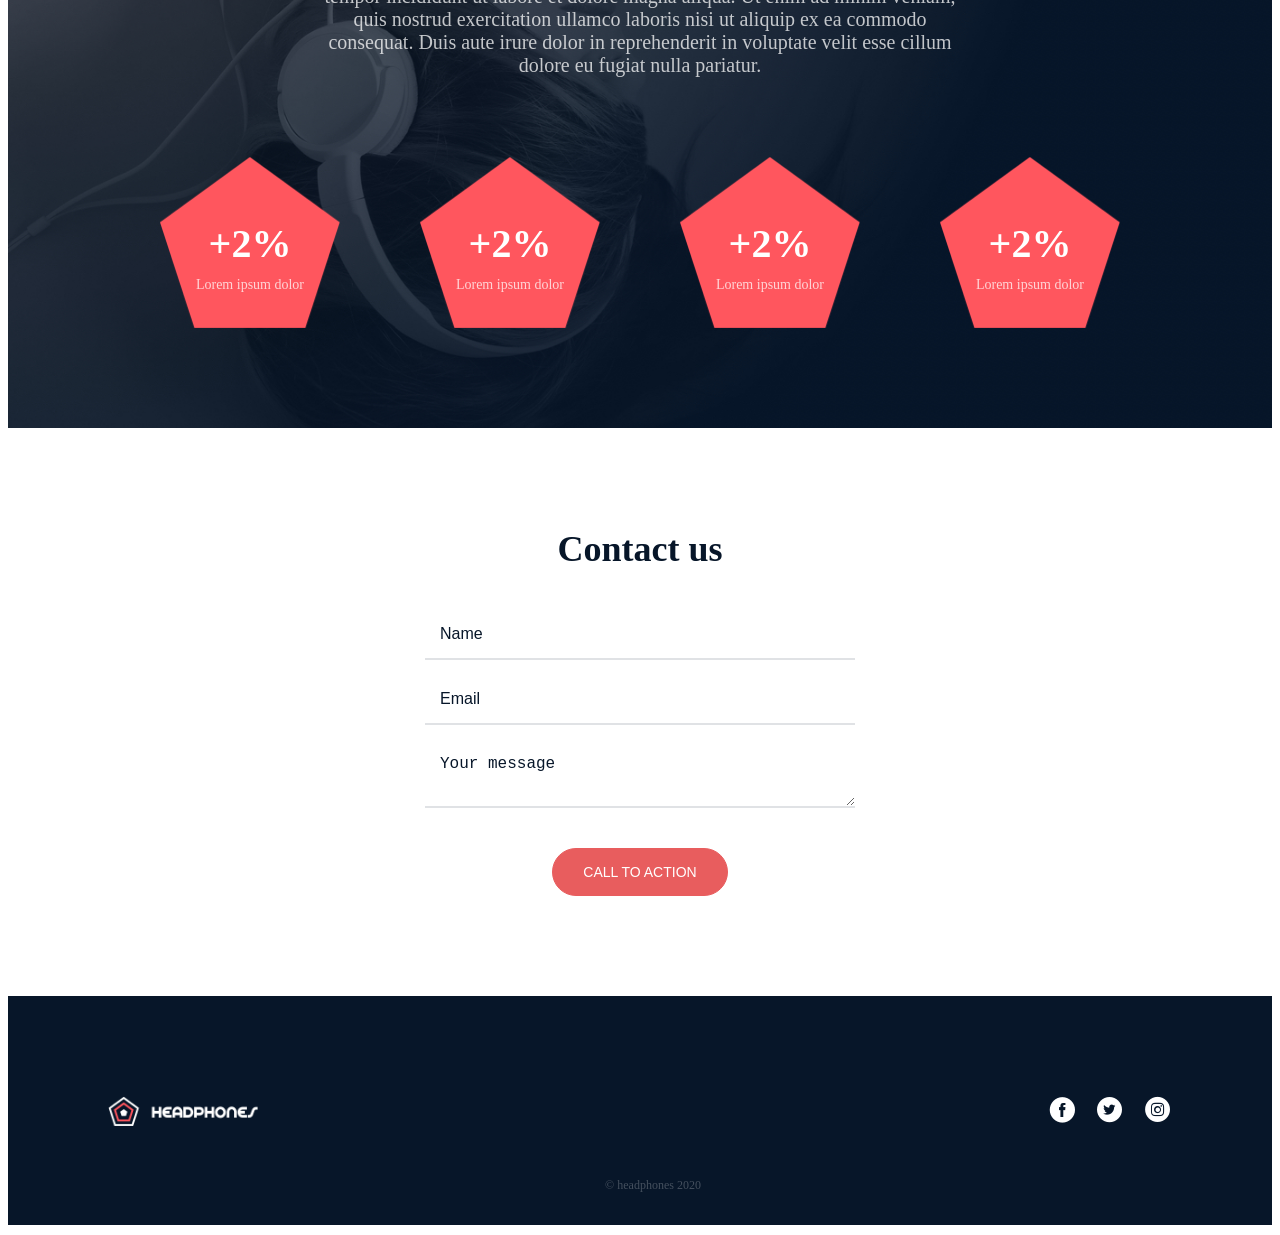
<file: headphones/8-index.html>
<!DOCTYPE html>
<html lang="en">
  <head>
    <meta charset="UTF-8" />
    <meta name="viewport" content="width=device-width, initial-scale=1.0" />
    <link rel="stylesheet" href="holberton_school-icon/1-styles.css" />
    <link rel="stylesheet" href="8-styles.css" />
    <title>Headphones</title>
  </head>
  <body>
    <header>
      <div class="header-container">
        <input type="checkbox" id="menu-checkbox" />

        <div class="menu-icon">☰</div>
        <div class="head-section">
          <div class="logo">
            <img src="images/logo_headphones.png" alt="Headphones Logo" />
          </div>
          <div class="navigation">
            <nav class="nav">
              <ul class="nav-links">
                <li><a href="#">what we do</a></li>
                <li><a href="#">our results</a></li>
                <li><a href="#">contact us</a></li>
              </ul>
            </nav>
          </div>
        </div>
        <div class="hero-section">
          <h1>Lorem ipsum dolor set amet lorem ipsum</h1>
          <h2>Lorem ipsum dolor set amet lorem ipsum dolor set</h2>
          <button>CALL TO ACTION</button>
          <p>
            Lorem ipsum dolor sit amet, consectetur adipiscing elit, sed do
            eiusmod tempor incididunt ut labore et dolore magna aliqua. Ut enim
            ad minim veniam, quis nostrud exercitation ullamco laboris nisi ut
            aliquip ex ea commodo consequat. Duis aute irure dolor in
            reprehenderit in voluptate velit esse cillum dolore eu fugiat nulla
            pariatur.
          </p>
        </div>
      </div>
    </header>
    <main>
      <section>
        <div class="what-we-do">
          <h1>What we do...</h1>
          <p>
            Lorem ipsum dolor sit amet, consectetur adipiscing elit, sed do
            eiusmod tempor incididunt ut labore et dolore magna aliqua. Ut enim
            ad minim veniam, quis nostrud exercitation ullamco laboris nisi ut
            aliquip ex ea commodo consequat. Duis aute irure dolor in
            reprehenderit in voluptate velit esse cillum dolore eu fugiat nulla
            pariatur.
          </p>
          <div class="cards-container">
            <div class="card">
              <i class="holberton_school-icon-ic_sound"></i>
              <h2>Lorem ipsum</h2>
              <p>Lorem ipsum dolor sit amet, consectetur adipisicing elit.</p>
            </div>
            <div class="card">
              <i class="holberton_school-icon-ic_video"></i>
              <h2>Lorem ipsum</h2>
              <p>Lorem ipsum dolor sit amet, consectetur adipisicing elit.</p>
            </div>
            <div class="card">
              <i class="holberton_school-icon-ic_music"></i>
              <h2>Lorem ipsum</h2>
              <p>Lorem ipsum dolor sit amet, consectetur adipisicing elit.</p>
            </div>
            <div class="card">
              <i class="holberton_school-icon-ic_hearing"></i>
              <h2>Lorem ipsum</h2>
              <p>Lorem ipsum dolor sit amet, consectetur adipisicing elit.</p>
            </div>
          </div>
        </div>
      </section>
      <section>
        <div class="our-results">
          <h1>Our results speak for themselves</h1>
          <p>
            Lorem ipsum dolor sit amet, consectetur adipiscing elit, sed do
            eiusmod tempor incididunt ut labore et dolore magna aliqua. Ut enim
            ad minim veniam, quis nostrud exercitation ullamco laboris nisi ut
            aliquip ex ea commodo consequat. Duis aute irure dolor in
            reprehenderit in voluptate velit esse cillum dolore eu fugiat nulla
            pariatur.
          </p>
          <div class="results-container">
            <div class="result-card">
              <img src="images/pentagone.png" alt="Pentagone Icon" />
              <div class="result-text">
                <h2>+2%</h2>
                <p>Lorem ipsum dolor</p>
              </div>
            </div>
            <div class="result-card">
              <img src="images/pentagone.png" alt="Pentagone Icon" />
              <div class="result-text">
                <h2>+2%</h2>
                <p>Lorem ipsum dolor</p>
              </div>
            </div>
            <div class="result-card">
              <img src="images/pentagone.png" alt="Pentagone Icon" />
              <div class="result-text">
                <h2>+2%</h2>
                <p>Lorem ipsum dolor</p>
              </div>
            </div>
            <div class="result-card">
              <img src="images/pentagone.png" alt="Pentagone Icon" />
              <div class="result-text">
                <h2>+2%</h2>
                <p>Lorem ipsum dolor</p>
              </div>
            </div>
          </div>
        </div>
      </section>
      <section>
        <div class="contact-us">
          <form>
            <h1>Contact us</h1>
            <div class="input-group">
              <input type="text" placeholder="Name" required />
              <input type="email" placeholder="Email" required />
              <textarea placeholder="Your message" required></textarea>
            </div>
          </form>
          <button type="submit">CALL TO ACTION</button>
        </div>
      </section>
    </main>
    <footer>
      <div class="footer-content">
        <div class="logo">
          <img src="images/logo_headphones.png" alt="Headphones Logo" />
        </div>
        <div class="copyright"><p>&copy; headphones 2020</p></div>

        <div class="social-media">
          <i class="holberton_school-icon-ic_facebook"></i>
          <i class="holberton_school-icon-ic_twitter"></i>
          <i class="holberton_school-icon-ic_instagram"></i>
        </div>
      </div>
    </footer>
    <script src="8-script.js"></script>
  </body>
</html>
</file>
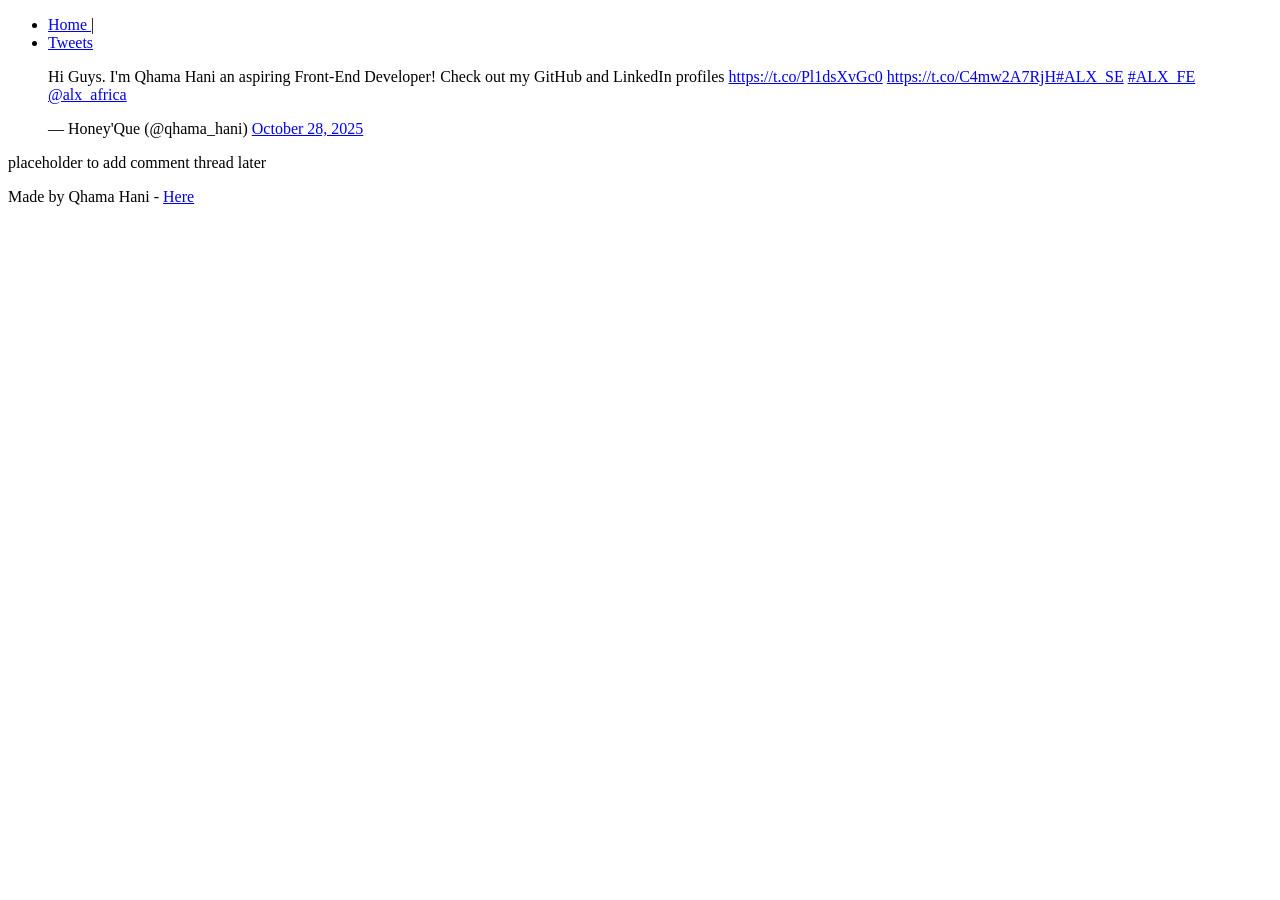
<file: html_basic/tweets.html>
<!DOCTYPE html>
<html lang="en">
  <head>
    <meta charset="UTF-8" />
    <meta name="viewport" content="width=device-width, initial-scale=1.0" />
    <title>Basic HTML</title>
  </head>
  <body>
    <header>
      <nav>
        <ul>
          <li><a href="index.html"> Home </a> |</li>
          <li><a href="tweets.html"> Tweets </a></li>
        </ul>
      </nav>
    </header>
    <main>
      <article>
        <blockquote class="twitter-tweet">
          <p lang="en" dir="ltr">
            Hi Guys. I&#39;m Qhama Hani an aspiring Front-End Developer! Check
            out my GitHub and LinkedIn profiles
            <a href="https://t.co/Pl1dsXvGc0">https://t.co/Pl1dsXvGc0</a>
            <a href="https://t.co/C4mw2A7RjH">https://t.co/C4mw2A7RjH</a
            ><a
              href="https://twitter.com/hashtag/ALX_SE?src=hash&amp;ref_src=twsrc%5Etfw"
              >#ALX_SE</a
            >
            <a
              href="https://twitter.com/hashtag/ALX_FE?src=hash&amp;ref_src=twsrc%5Etfw"
              >#ALX_FE</a
            >
            <a href="https://twitter.com/alx_africa?ref_src=twsrc%5Etfw"
              >@alx_africa</a
            >
          </p>
          &mdash; Honey&#39;Que (@qhama_hani)
          <a
            href="https://twitter.com/qhama_hani/status/1983086141399064693?ref_src=twsrc%5Etfw"
            >October 28, 2025</a
          >
        </blockquote>
        <script
          async
          src="https://platform.twitter.com/widgets.js"
          charset="utf-8"
        ></script>
      </article>
      <aside>
        <p>placeholder to add comment thread later</p>
      </aside>
    </main>
    <footer>
     
        <p> Made by Qhama Hani - <a href="https://www.instagram.com/braidsby_qhama/" target="_blank">Here</a> </p>
     
    </footer>
  </body>
</html>
</file>
<file: css_basic/base.css>
body {
  font-family: Arial, sans-serif;
  margin: 0;
  padding: 0;
  background-color: #3b3737;
  color: #fdfcfc;
}
header {
  background-color: #bd1414;
  padding: 10px;
  text-align: center;
}
h1 {
  text-align: center;
  color: #f7f5f8;
  font-weight: bold;
}

nav a {
  color: whitesmoke;
  font-weight: 400;
  font-size: 15px;
  text-align: center;
  text-decoration: none;
}
nav li {
  list-style-type: none;
}

.twitter-tweet {
  border: 2px solid #333;
  padding: 10px;
  margin: 10px auto;
  max-width: 600px;
  background-color: #f2f2f2;
  color: #000;
}
table {
  width: 100%;
  padding: 20px;
}
table caption {
  font-weight: bold;
  margin-top: 20px;
  text-decoration: underline;
}
footer {
  background-color: #141414;
  color: #f2f2f2;
  text-align: center;
  padding: 10px;

  width: 100%;
  bottom: 0;
}
</file>
<file: css_basic/styles.css>
body,
main {
  display: flex;
}
body {
  flex-direction: column;
}
main {
  flex-direction: row;
  flex: auto;
}
header {
  flex: none;
}
article {
  flex: 2;
  overflow-y: auto;
}
aside {
  flex: 1;
  overflow-y: auto;
}
footer {
  flex: auto;
}
</file>
<file: headphones/0-styles.css>
@font-face {
  font-family: "Source Sans Pro";
  src: url("SourceSansPro-SemiboldIt.otf") format("truetype");
}

@font-face {
  font-family: "Spin Cycle OT";
  src: url("fonts/Spin-Cycle-OT.ttf") format("opentype");
}

.header-container {
  background-image: url("images/headphones_hero_1.jpg");
  background-size: cover;
  background-position: center;
  background-repeat: no-repeat;
  min-height: 100vh;
  display: flex;
  flex-direction: column;
  color: #ffffff;
}
.head-section {
  display: flex;
  justify-content: space-around;
  align-items: center;
  padding: 20px 0;
  gap: 200px;
}
.head-section .logo img {
  width: 250px;
  height: auto;
}
.menu-icon {
  display: none;
  font-size: 28px;
  cursor: pointer;
}
#menu-checkbox {
  display: none;
}
.head-section .navigation ul {
  list-style: none;
  display: flex;
  gap: 30px;
}
.head-section .navigation ul li a {
  text-decoration: none;
  color: #ffffff;
  font-weight: bold;
  font-size: 18px;
}
.head-section .navigation ul li a:hover {
  color: #e85d5e;
}
.hero-section {
  text-align: center;
  margin-top: 150px;
}
.hero-section h1 {
  font-size: 40px;
}
.hero-section h2 {
  font-size: 28px;
}
.hero-section button {
  padding: 15px 30px;
  font-size: 14px;
  background-color: #e85d5e;
  color: #ffffff;
  border: 1px solid #e85d5e;
  border-radius: 25px;
  cursor: pointer;
}
.hero-section p {
  font-size: 20px;
  margin: 60px auto;
  width: 60%;
  text-align: center;
}

/*Mobile phone styles*/
@media (max-width: 768px) {
  .menu-icon {
    display: block;
  }

  .nav {
    display: none;
    flex-direction: column;
    margin-top: 20px;
    gap: 20px;
  }

  #menu-checkbox:checked ~ .nav {
    display: flex;
  }
}
</file>
<file: headphones/holberton_school-icon/1-styles.css>
@font-face {
  font-family: "holberton_school-icon";
  src: url("fonts/holberton_school-icon.eot?sq4eq4");
  src: url("fonts/holberton_school-icon.eot?sq4eq4#iefix") format("embedded-opentype"), url("fonts/holberton_school-icon.ttf?sq4eq4") format("truetype"), url("fonts/holberton_school-icon.woff?sq4eq4") format("woff"), url("fonts/holberton_school-icon.svg?sq4eq4#holberton_school-icon") format("svg");
  font-weight: normal;
  font-style: normal;
  font-display: block;
}
[class^=holberton_school-icon-],
[class*=" holberton_school-icon-"] {
  /* use !important to prevent issues with browser extensions that change fonts */
  font-family: "holberton_school-icon" !important;
  speak: none;
  font-style: normal;
  font-weight: normal;
  font-variant: normal;
  text-transform: none;
  line-height: 1;
  /* Better Font Rendering =========== */
  -webkit-font-smoothing: antialiased;
  -moz-osx-font-smoothing: grayscale;
}

.holberton_school-icon-arrow_1:before {
  content: "\e900";
}

.holberton_school-icon-arrow_2:before {
  content: "\e901";
}

.holberton_school-icon-arrow_3:before {
  content: "\e902";
}

.holberton_school-icon-arrow_4:before {
  content: "\e903";
}

.holberton_school-icon-arrow_5:before {
  content: "\e904";
}

.holberton_school-icon-check:before {
  content: "\e905";
}

.holberton_school-icon-ic_bag:before {
  content: "\e906";
}

.holberton_school-icon-ic_cart:before {
  content: "\e907";
}

.holberton_school-icon-ic_facebook:before {
  content: "\e908";
}

.holberton_school-icon-ic_hearing:before {
  content: "\e909";
}

.holberton_school-icon-ic_instagram:before {
  content: "\e90a";
}

.holberton_school-icon-ic_laptop:before {
  content: "\e90b";
}

.holberton_school-icon-ic_money:before {
  content: "\e90c";
}

.holberton_school-icon-ic_music:before {
  content: "\e90d";
}

.holberton_school-icon-ic_sound:before {
  content: "\e90e";
}

.holberton_school-icon-ic_twitter:before {
  content: "\e90f";
}

.holberton_school-icon-ic_video:before {
  content: "\e910";
}

.holberton_school-icon-menu:before {
  content: "\e911";
}

.holberton_school-icon-search_1:before {
  content: "\e912";
}

.holberton_school-icon-search_2:before {
  content: "\e913";
}

.holberton_school-icon-star:before {
  content: "\e914";
}

/*# sourceMappingURL=1-styles.css.map */
</file>
<file: headphones/1-styles.css>
@font-face {
  font-family: "Source Sans Pro";
  src: url("SourceSansPro-SemiboldIt.otf") format("truetype");
}

@font-face {
  font-family: "Spin Cycle OT";
  src: url("fonts/Spin-Cycle-OT.ttf") format("opentype");
}

.header-container {
  background-image: url("images/headphones_hero_1.jpg");
  background-size: cover;
  background-position: center;
  background-repeat: no-repeat;
  max-height: 1000px;
  display: flex;
  flex-direction: column;
  color: #ffffff;
}
.head-section {
  display: flex;
  justify-content: space-around;
  align-items: center;
  padding: 20px 0;
  gap: 200px;
}
.head-section .logo img {
  width: 250px;
  height: auto;
}
.menu-icon {
  display: none;
  font-size: 28px;
  cursor: pointer;
}
#menu-checkbox {
  display: none;
}
.head-section .navigation ul {
  list-style: none;
  display: flex;
  gap: 30px;
}
.head-section .navigation ul li a {
  text-decoration: none;
  color: #ffffff;
  font-weight: bold;
  font-size: 18px;
}
.head-section .navigation ul li a:hover {
  color: #e85d5e;
}
.hero-section {
  text-align: center;
  margin-top: 150px;
}
.hero-section h1 {
  font-size: 40px;
}
.hero-section h2 {
  font-size: 28px;
}
.hero-section button {
  padding: 15px 30px;
  font-size: 14px;
  background-color: #e85d5e;
  color: #ffffff;
  border: 1px solid #e85d5e;
  border-radius: 25px;
  cursor: pointer;
}
.hero-section p {
  font-size: 20px;
  margin: 60px auto;
  width: 60%;
  text-align: center;
}
/* Cards Section */
.what-we-do {
  text-align: center;
  margin-top: 100px;
  max-height: 1000px;
}
.what-we-do h1 {
  font-size: 36px;
  color: #333333;
}
.what-we-do p {
  font-size: 20px;
  color: #333333;
  width: 50%;
  margin: 60px auto 80px auto;
}
.what-we-do .cards-container {
  display: flex;
  justify-content: center;
  align-items: center;
  gap: 50px;
  margin: 100px auto;
}
.cards-container .card i {
  display: inline-block;
  font-family: "holberton_school-icon" !important;
  font-size: 100px;
  color: #ff4d5a;
}
.cards-container .card h2 {
  font-size: 24px;
  margin: 20px 0;
  color: #333333;
}
.cards-container .card p {
  font-size: 18px;
  color: #666666;
  width: 250px;
  margin: 0 auto;
}

/*Mobile phone styles*/
@media (max-width: 768px) {
  .menu-icon {
    display: block;
  }

  .nav {
    display: none;
    flex-direction: column;
    margin-top: 20px;
    gap: 20px;
  }

  #menu-checkbox:checked ~ .nav {
    display: flex;
  }
  .header-container {
    max-height: none;
  }
  .what-we-do .cards-container {
    display: grid;
    grid-template-columns: repeat(2, 1fr);
    gap: 20px;
  }
}
@media (max-width: 480px) {
  .what-we-do .cards-container {
    grid-template-columns: 1fr;
    gap: 20px;
  }
}
</file>
<file: headphones/2-styles.css>
@font-face {
  font-family: "Source Sans Pro";
  src: url("SourceSansPro-SemiboldIt.otf") format("truetype");
}

@font-face {
  font-family: "Spin Cycle OT";
  src: url("fonts/Spin-Cycle-OT.ttf") format("opentype");
}

.header-container {
  background-image: url("images/headphones_hero_1.jpg");
  background-size: cover;
  background-position: center;
  background-repeat: no-repeat;
  max-height: 1000px;
  display: flex;
  flex-direction: column;
  color: #ffffff;
}
.head-section {
  display: flex;
  justify-content: space-around;
  align-items: center;
  padding: 20px 0;
  gap: 200px;
}
.head-section .logo img {
  width: 250px;
  height: auto;
}
.menu-icon {
  display: none;
  font-size: 28px;
  cursor: pointer;
}
#menu-checkbox {
  display: none;
}
.head-section .navigation ul {
  list-style: none;
  display: flex;
  gap: 30px;
}
.head-section .navigation ul li a {
  text-decoration: none;
  color: #ffffff;
  font-weight: bold;
  font-size: 18px;
}
.head-section .navigation ul li a:hover {
  color: #e85d5e;
}
.hero-section {
  text-align: center;
  margin-top: 150px;
}
.hero-section h1 {
  font-size: 40px;
}
.hero-section h2 {
  font-size: 28px;
}
.hero-section button {
  padding: 15px 30px;
  font-size: 14px;
  background-color: #e85d5e;
  color: #ffffff;
  border: 1px solid #e85d5e;
  border-radius: 25px;
  cursor: pointer;
}
.hero-section p {
  font-size: 20px;
  margin: 60px auto;
  width: 60%;
  text-align: center;
}
/* Cards Section */
.what-we-do {
  text-align: center;
  margin-top: 100px;
  max-height: 1000px;
}
.what-we-do h1 {
  font-size: 36px;
  color: #333333;
}
.what-we-do p {
  font-size: 20px;
  color: #333333;
  width: 50%;
  margin: 60px auto 80px auto;
}
.what-we-do .cards-container {
  display: flex;
  justify-content: center;
  align-items: center;
  gap: 50px;
  margin: 100px auto;
}
.cards-container .card i {
  display: inline-block;
  font-family: "holberton_school-icon" !important;
  font-size: 100px;
  color: #ff4d5a;
}
.cards-container .card h2 {
  font-size: 24px;
  margin: 20px 0;
  color: #333333;
}
.cards-container .card p {
  font-size: 18px;
  color: #666666;
  width: 250px;
  margin: 0 auto;
}
/*Result Section*/
.our-results {
  background-image: url("images/headphones_hero_2.jpg");
  background-size: cover;
  background-position: center;
  background-repeat: no-repeat;
  text-align: center;
  max-height: 1000px;
  padding: 50px 0;
}
.our-results h1 {
  font-size: 30px;
  color: #ffffff;
}
.our-results p {
  font-size: 20px;
  font-weight: lighter;
  color: #ffffffbe;
  width: 50%;
  margin: 60px auto 80px auto;
}
.our-results .results-container {
  display: flex;
  justify-content: center;
  align-items: center;
  gap: 80px;
  margin: 50px auto;
}
.results-container .result-card {
  position: relative;
  width: 180px;
}
.results-container .result-card img {
  width: 100%;
  display: block;
}
.result-card .result-text {
  color: #ffffff;
  position: absolute;
  top: 50%;
  left: 50%;
  transform: translate(-50%, -30%);
  text-align: center;
}
.result-text h2 {
  font-size: 40px;
  margin-bottom: 10px;
  font-weight: bold;
}
.result-text p {
  font-size: 14px;
  margin-top: 5px;
  width: 150px;
  font-weight: lighter;
}

/*Mobile phone styles*/
@media (max-width: 768px) {
  .menu-icon {
    display: block;
  }

  .nav {
    display: none;
    flex-direction: column;
    margin-top: 20px;
    gap: 20px;
  }

  #menu-checkbox:checked ~ .nav {
    display: flex;
  }
  .header-container {
    max-height: none;
  }
  .what-we-do .cards-container {
    display: grid;
    grid-template-columns: repeat(2, 1fr);
    gap: 20px;
  }
  .what-we-do {
    max-height: none;
  }
  .our-results {
    max-height: none;
  }
  .our-results .results-container {
    display: grid;
    grid-template-columns: repeat(2, 1fr);
    gap: 20px;
  }
}
@media (max-width: 480px) {
  .what-we-do .cards-container {
    grid-template-columns: 1fr;
    gap: 20px;
  }
  .our-results .results-container {
    grid-template-columns: 1fr;
    gap: 20px;
  }
}
</file>
<file: headphones/3-styles.css>
@font-face {
  font-family: "Source Sans Pro";
  src: url("SourceSansPro-SemiboldIt.otf") format("truetype");
}

@font-face {
  font-family: "Spin Cycle OT";
  src: url("fonts/Spin-Cycle-OT.ttf") format("opentype");
}

.header-container {
  background-image: url("images/headphones_hero_1.jpg");
  background-size: cover;
  background-position: center;
  background-repeat: no-repeat;
  max-height: 1000px;
  display: flex;
  flex-direction: column;
  color: #ffffff;
}
.head-section {
  display: flex;
  justify-content: space-around;
  align-items: center;
  padding: 20px 0;
  gap: 200px;
}
.head-section .logo img {
  width: 250px;
  height: auto;
}
.menu-icon {
  display: none;
  font-size: 28px;
  cursor: pointer;
}
#menu-checkbox {
  display: none;
}
.head-section .navigation ul {
  list-style: none;
  display: flex;
  gap: 30px;
}
.head-section .navigation ul li a {
  text-decoration: none;
  color: #ffffff;
  font-weight: bold;
  font-size: 18px;
}
.head-section .navigation ul li a:hover {
  color: #e85d5e;
}
.hero-section {
  text-align: center;
  margin-top: 150px;
}
.hero-section h1 {
  font-size: 40px;
}
.hero-section h2 {
  font-size: 28px;
}
.hero-section button {
  padding: 15px 30px;
  font-size: 14px;
  background-color: #e85d5e;
  color: #ffffff;
  border: 1px solid #e85d5e;
  border-radius: 25px;
  cursor: pointer;
}
.hero-section p {
  font-size: 20px;
  margin: 60px auto;
  width: 60%;
  text-align: center;
}
/* Cards Section */
.what-we-do {
  text-align: center;
  margin-top: 100px;
  max-height: 1000px;
}
.what-we-do h1 {
  font-size: 36px;
  color: #071629;
}
.what-we-do p {
  font-size: 20px;
  color: #071629;
  width: 50%;
  margin: 60px auto 80px auto;
}
.what-we-do .cards-container {
  display: flex;
  justify-content: center;
  align-items: center;
  gap: 50px;
  margin: 100px auto;
}
.cards-container .card i {
  display: inline-block;
  font-family: "holberton_school-icon" !important;
  font-size: 100px;
  color: #ff4d5a;
}
.cards-container .card h2 {
  font-size: 24px;
  margin: 20px 0;
  color: #071629;
}
.cards-container .card p {
  font-size: 18px;
  color: #071629;
  width: 250px;
  margin: 0 auto;
}
/*Result Section*/
.our-results {
  background-image: url("images/headphones_hero_2.jpg");
  background-size: cover;
  background-position: center;
  background-repeat: no-repeat;
  text-align: center;
  max-height: 1000px;
  padding: 50px 0;
}
.our-results h1 {
  font-size: 30px;
  color: #ffffff;
}
.our-results p {
  font-size: 20px;
  font-weight: lighter;
  color: #ffffffbe;
  width: 50%;
  margin: 60px auto 80px auto;
}
.our-results .results-container {
  display: flex;
  justify-content: center;
  align-items: center;
  gap: 80px;
  margin: 50px auto;
}
.results-container .result-card {
  position: relative;
  width: 180px;
}
.results-container .result-card img {
  width: 100%;
  display: block;
}
.result-card .result-text {
  color: #ffffff;
  position: absolute;
  top: 50%;
  left: 50%;
  transform: translate(-50%, -30%);
  text-align: center;
}
.result-text h2 {
  font-size: 40px;
  margin-bottom: 10px;
  font-weight: bold;
}
.result-text p {
  font-size: 14px;
  margin-top: 5px;
  width: 150px;
  font-weight: lighter;
}
/*Contact Us Section*/
.contact-us {
  text-align: center;
  margin: 100px auto;
  max-height: 400px;
}
.contact-us h1 {
  font-size: 36px;
  color: #071629;
}
.contact-us .input-group {
  display: flex;
  flex-direction: column;
  gap: 15px;
  margin: 40px auto;
  width: 50%;
}
.input-group input,
textarea {
  padding: 15px;
  font-size: 16px;
  color: #071629;
  border: none;
  width: 400px;
  border-bottom: 2px solid #0716291f;
  margin: 0 auto;
}
.input-group input:focus,
textarea:focus {
  outline: none;
}
.input-group input::placeholder,
textarea::placeholder {
  color: #071629;
}
.contact-us button {
  padding: 15px 30px;
  font-size: 14px;
  background-color: #e85d5e;
  color: #ffffff;
  border: 1px solid #e85d5e;
  border-radius: 25px;
  cursor: pointer;
}

/*Mobile phone styles*/
@media (max-width: 768px) {
  .menu-icon {
    display: block;
  }

  .nav {
    display: none;
    flex-direction: column;
    margin-top: 20px;
    gap: 20px;
  }

  #menu-checkbox:checked ~ .nav {
    display: flex;
  }
  .header-container {
    max-height: none;
  }
  .what-we-do .cards-container {
    display: grid;
    grid-template-columns: repeat(2, 1fr);
    gap: 20px;
  }
  .what-we-do {
    max-height: none;
  }
  .our-results {
    max-height: none;
  }
  .our-results .results-container {
    display: grid;
    grid-template-columns: repeat(2, 1fr);
    gap: 20px;
  }
  .contact-us {
    max-height: none;
  }
}
@media (max-width: 480px) {
  .what-we-do .cards-container {
    grid-template-columns: 1fr;
    gap: 20px;
  }
  .our-results .results-container {
    grid-template-columns: 1fr;
    gap: 20px;
  }
}
</file>
<file: headphones/4-styles.css>
@font-face {
  font-family: "Source Sans Pro";
  src: url("SourceSansPro-SemiboldIt.otf") format("truetype");
}

@font-face {
  font-family: "Spin Cycle OT";
  src: url("fonts/Spin-Cycle-OT.ttf") format("opentype");
}

.header-container {
  background-image: url("images/headphones_hero_1.jpg");
  background-size: cover;
  background-position: center;
  background-repeat: no-repeat;
  max-height: 1000px;
  display: flex;
  flex-direction: column;
  color: #ffffff;
}
.head-section {
  display: flex;
  justify-content: space-around;
  align-items: center;
  padding: 20px 0;
  gap: 200px;
}
.head-section .logo img {
  width: 250px;
  height: auto;
}
.menu-icon {
  display: none;
  font-size: 28px;
  cursor: pointer;
}
#menu-checkbox {
  display: none;
}
.head-section .navigation ul {
  list-style: none;
  display: flex;
  gap: 30px;
}
.head-section .navigation ul li a {
  text-decoration: none;
  color: #ffffff;
  font-weight: bold;
  font-size: 18px;
}
.head-section .navigation ul li a:hover {
  color: #e85d5e;
}
.hero-section {
  text-align: center;
  margin-top: 150px;
}
.hero-section h1 {
  font-size: 40px;
}
.hero-section h2 {
  font-size: 28px;
}
.hero-section button {
  padding: 15px 30px;
  font-size: 14px;
  background-color: #e85d5e;
  color: #ffffff;
  border: 1px solid #e85d5e;
  border-radius: 25px;
  cursor: pointer;
}
.hero-section p {
  font-size: 20px;
  margin: 60px auto;
  width: 60%;
  text-align: center;
}
/* Cards Section */
.what-we-do {
  text-align: center;
  margin-top: 100px;
  max-height: 1000px;
}
.what-we-do h1 {
  font-size: 36px;
  color: #071629;
}
.what-we-do p {
  font-size: 20px;
  color: #071629;
  width: 50%;
  margin: 60px auto 80px auto;
}
.what-we-do .cards-container {
  display: flex;
  justify-content: center;
  align-items: center;
  gap: 50px;
  margin: 100px auto;
}
.cards-container .card i {
  display: inline-block;
  font-family: "holberton_school-icon" !important;
  font-size: 100px;
  color: #ff4d5a;
}
.cards-container .card h2 {
  font-size: 24px;
  margin: 20px 0;
  color: #071629;
}
.cards-container .card p {
  font-size: 18px;
  color: #071629;
  width: 250px;
  margin: 0 auto;
}
/*Result Section*/
.our-results {
  background-image: url("images/headphones_hero_2.jpg");
  background-size: cover;
  background-position: center;
  background-repeat: no-repeat;
  text-align: center;
  max-height: 1000px;
  padding: 50px 0;
}
.our-results h1 {
  font-size: 30px;
  color: #ffffff;
}
.our-results p {
  font-size: 20px;
  font-weight: lighter;
  color: #ffffffbe;
  width: 50%;
  margin: 60px auto 80px auto;
}
.our-results .results-container {
  display: flex;
  justify-content: center;
  align-items: center;
  gap: 80px;
  margin: 50px auto;
}
.results-container .result-card {
  position: relative;
  width: 180px;
}
.results-container .result-card img {
  width: 100%;
  display: block;
}
.result-card .result-text {
  color: #ffffff;
  position: absolute;
  top: 50%;
  left: 50%;
  transform: translate(-50%, -30%);
  text-align: center;
}
.result-text h2 {
  font-size: 40px;
  margin-bottom: 10px;
  font-weight: bold;
}
.result-text p {
  font-size: 14px;
  margin-top: 5px;
  width: 150px;
  font-weight: lighter;
}
/*Contact Us Section*/
.contact-us {
  text-align: center;
  margin: 100px auto;
  max-height: 400px;
}
.contact-us h1 {
  font-size: 36px;
  color: #071629;
}
.contact-us .input-group {
  display: flex;
  flex-direction: column;
  gap: 15px;
  margin: 40px auto;
  width: 50%;
}
.input-group input,
textarea {
  padding: 15px;
  font-size: 16px;
  color: #071629;
  border: none;
  width: 400px;
  border-bottom: 2px solid #0716291f;
  margin: 0 auto;
}
.input-group input:focus,
textarea:focus {
  outline: none;
}
.input-group input::placeholder,
textarea::placeholder {
  color: #071629;
}
.contact-us button {
  padding: 15px 30px;
  font-size: 14px;
  background-color: #e85d5e;
  color: #ffffff;
  border: 1px solid #e85d5e;
  border-radius: 25px;
  cursor: pointer;
}
/*Footer*/

.footer-content {
  background-color: #071629;
  max-height: 1000px;
  padding: 100px 100px 20px 100px;

  display: flex;
  justify-content: space-between;
  gap: 60px;
}
.footer-content .logo img {
  width: 150px;
  height: auto;
}
.footer-content .copyright {
  color: #ffffff3f;
  font-size: 12px;
  margin-top: 70px;
  margin-bottom: 0;
}
.footer-content .social-media {
  display: flex;
  gap: 20px;
}
.footer-content .social-media i {
  color: #ffffff;
  font-size: 28px;
}

/*Mobile phone styles*/
@media (max-width: 768px) {
  .menu-icon {
    display: block;
  }

  .nav {
    display: none;
    flex-direction: column;
    margin-top: 20px;
    gap: 20px;
  }

  #menu-checkbox:checked ~ .nav {
    display: flex;
  }
  .header-container {
    max-height: none;
  }
  .what-we-do .cards-container {
    display: grid;
    grid-template-columns: repeat(2, 1fr);
    gap: 20px;
  }
  .what-we-do {
    max-height: none;
  }
  .our-results {
    max-height: none;
  }
  .our-results .results-container {
    display: grid;
    grid-template-columns: repeat(2, 1fr);
    gap: 20px;
  }
  .contact-us {
    max-height: none;
  }
  .footer-content {
    max-height: none;
  }
}
@media (max-width: 480px) {
  .what-we-do .cards-container {
    grid-template-columns: 1fr;
    gap: 20px;
  }
  .our-results .results-container {
    grid-template-columns: 1fr;
    gap: 20px;
  }
}
</file>
<file: headphones/6-styles.css>
@font-face {
  font-family: "Source Sans Pro";
  src: url("SourceSansPro-SemiboldIt.otf") format("truetype");
}

@font-face {
  font-family: "Spin Cycle OT";
  src: url("fonts/Spin-Cycle-OT.ttf") format("opentype");
}

.header-container {
  background-image: url("images/headphones_hero_1.jpg");
  background-size: cover;
  background-position: center;
  background-repeat: no-repeat;
  max-height: 1000px;
  display: flex;
  flex-direction: column;
  color: #ffffff;
}
.head-section {
  display: flex;
  justify-content: space-around;
  align-items: center;
  padding: 20px 0;
  gap: 200px;
}
.head-section .logo img {
  width: 250px;
  height: auto;
}
.menu-icon {
  display: none;
  font-size: 28px;
  cursor: pointer;
}
#menu-checkbox {
  display: none;
}
.head-section .navigation ul {
  list-style: none;
  display: flex;
  gap: 30px;
}
.head-section .navigation ul li a {
  text-decoration: none;
  color: #ffffff;
  font-weight: bold;
  font-size: 18px;
}
.head-section .navigation ul li a:hover {
  color: #e85d5e;
}
.hero-section {
  text-align: center;
  margin-top: 150px;
}
.hero-section h1 {
  font-size: 40px;
}
.hero-section h2 {
  font-size: 28px;
}
.hero-section button {
  padding: 15px 30px;
  font-size: 14px;
  background-color: #e85d5e;
  color: #ffffff;
  border: 1px solid #e85d5e;
  border-radius: 25px;
  cursor: pointer;
}
.hero-section p {
  font-size: 20px;
  margin: 60px auto;
  width: 60%;
  text-align: center;
}
/* Cards Section */
.what-we-do {
  text-align: center;
  margin-top: 100px;
  max-height: 1000px;
}
.what-we-do h1 {
  font-size: 36px;
  color: #071629;
}
.what-we-do p {
  font-size: 20px;
  color: #071629;
  width: 50%;
  margin: 60px auto 80px auto;
}
.what-we-do .cards-container {
  display: flex;
  justify-content: center;
  align-items: center;
  gap: 50px;
  margin: 100px auto;
}
.cards-container .card i {
  display: inline-block;
  font-family: "holberton_school-icon" !important;
  font-size: 100px;
  color: #ff4d5a;
}
.cards-container .card h2 {
  font-size: 24px;
  margin: 20px 0;
  color: #071629;
}
.cards-container .card p {
  font-size: 18px;
  color: #071629;
  width: 250px;
  margin: 0 auto;
}
/*Result Section*/
.our-results {
  background-image: url("images/headphones_hero_2.jpg");
  background-size: cover;
  background-position: center;
  background-repeat: no-repeat;
  text-align: center;
  max-height: 1000px;
  padding: 50px 0;
}
.our-results h1 {
  font-size: 30px;
  color: #ffffff;
}
.our-results p {
  font-size: 20px;
  font-weight: lighter;
  color: #ffffffbe;
  width: 50%;
  margin: 60px auto 80px auto;
}
.our-results .results-container {
  display: flex;
  justify-content: center;
  align-items: center;
  gap: 80px;
  margin: 50px auto;
}
.results-container .result-card {
  position: relative;
  width: 180px;
}
.pentagon {
  width: 220px;
  aspect-ratio: 1 / 1;
  background-color: #ff4d5a;
  clip-path: polygon(50% 6%, 92% 35%, 74% 92%, 26% 92%, 8% 35%);
  display: inline-block;
  box-shadow: 0 6px 18px rgba(0, 0, 0, 0.18);
  transition: transform 0.18s ease;
}
.result-card .result-text {
  color: #ffffff;
  position: absolute;
  top: 50%;
  left: 50%;
  transform: translate(-40%, -30%);
  text-align: center;
}
.result-text h2 {
  font-size: 40px;
  margin-bottom: 10px;
  font-weight: bold;
}
.result-text p {
  font-size: 14px;
  margin-top: 5px;
  width: 150px;
  font-weight: lighter;
}
/*Contact Us Section*/
.contact-us {
  text-align: center;
  margin: 100px auto;
  max-height: 400px;
}
.contact-us h1 {
  font-size: 36px;
  color: #071629;
}
.contact-us .input-group {
  display: flex;
  flex-direction: column;
  gap: 15px;
  margin: 40px auto;
  width: 50%;
}
.input-group input,
textarea {
  padding: 15px;
  font-size: 16px;
  color: #071629;
  border: none;
  width: 400px;
  border-bottom: 2px solid #0716291f;
  margin: 0 auto;
}
.input-group input:focus,
textarea:focus {
  outline: none;
}
.input-group input::placeholder,
textarea::placeholder {
  color: #071629;
}
.contact-us button {
  padding: 15px 30px;
  font-size: 14px;
  background-color: #e85d5e;
  color: #ffffff;
  border: 1px solid #e85d5e;
  border-radius: 25px;
  cursor: pointer;
}
/*Footer*/

.footer-content {
  background-color: #071629;
  max-height: 1000px;
  padding: 100px 100px 20px 100px;

  display: flex;
  justify-content: space-between;
  gap: 60px;
}
.footer-content .logo img {
  width: 150px;
  height: auto;
}
.footer-content .copyright {
  color: #ffffff3f;
  font-size: 12px;
  margin-top: 70px;
  margin-bottom: 0;
}
.footer-content .social-media {
  display: flex;
  gap: 20px;
}
.footer-content .social-media i {
  color: #ffffff;
  font-size: 28px;
}

/*Mobile phone styles*/
@media (max-width: 768px) {
  .menu-icon {
    display: block;
  }

  .nav {
    display: none;
    flex-direction: column;
    margin-top: 20px;
    gap: 20px;
  }

  #menu-checkbox:checked ~ .nav {
    display: flex;
  }
  .header-container {
    max-height: none;
  }
  .what-we-do .cards-container {
    display: grid;
    grid-template-columns: repeat(2, 1fr);
    gap: 20px;
  }
  .what-we-do {
    max-height: none;
  }
  .our-results {
    max-height: none;
  }
  .our-results .results-container {
    display: grid;
    grid-template-columns: repeat(2, 1fr);
    gap: 20px;
  }
  .contact-us {
    max-height: none;
  }
  .footer-content {
    max-height: none;
  }
}
@media (max-width: 480px) {
  .what-we-do .cards-container {
    grid-template-columns: 1fr;
    gap: 20px;
  }
  .our-results .results-container {
    grid-template-columns: 1fr;
    gap: 20px;
  }
}
</file>
<file: headphones/7-styles.css>
@font-face {
  font-family: "Source Sans Pro";
  src: url("SourceSansPro-SemiboldIt.otf") format("truetype");
}

@font-face {
  font-family: "Spin Cycle OT";
  src: url("fonts/Spin-Cycle-OT.ttf") format("opentype");
}

.header-container {
  background-image: url("images/headphones_hero_1.jpg");
  background-size: cover;
  background-position: center;
  background-repeat: no-repeat;
  max-height: 1000px;
  display: flex;
  flex-direction: column;
  color: #ffffff;
}
.head-section {
  display: flex;
  justify-content: space-around;
  align-items: center;
  padding: 20px 0;
  gap: 200px;
}
.head-section .logo img {
  width: 250px;
  height: auto;
}
.menu-icon {
  display: none;
  font-size: 28px;
  cursor: pointer;
}
#menu-checkbox {
  display: none;
}
.head-section .navigation ul {
  list-style: none;
  display: flex;
  gap: 30px;
}
.head-section .navigation ul li a {
  text-decoration: none;
  color: #ffffff;
  font-weight: bold;
  font-size: 18px;
}
.head-section .navigation ul li a:hover {
  color: #e85d5e;
}
.hero-section {
  text-align: center;
  margin-top: 150px;
}
.hero-section h1 {
  font-size: 40px;
}
.hero-section h2 {
  font-size: 28px;
}
.hero-section button {
  padding: 15px 30px;
  font-size: 14px;
  background-color: #e85d5e;
  color: #ffffff;
  border: 1px solid #e85d5e;
  border-radius: 25px;
  cursor: pointer;
}
.hero-section p {
  font-size: 20px;
  margin: 60px auto;
  width: 60%;
  text-align: center;
}
/* Cards Section */
.what-we-do {
  text-align: center;
  margin-top: 100px;
  max-height: 1000px;
}
.what-we-do h1 {
  font-size: 36px;
  color: #071629;
}
.what-we-do p {
  font-size: 20px;
  color: #071629;
  width: 50%;
  margin: 60px auto 80px auto;
}
.what-we-do .cards-container {
  display: flex;
  justify-content: center;
  align-items: center;
  gap: 50px;
  margin: 100px auto;
}
.cards-container .card i {
  display: inline-block;
  font-family: "holberton_school-icon" !important;
  font-size: 100px;
  color: #ff4d5a;
}
.cards-container .card i:hover {
  color: #3a374b;
  transform: scale(1.5);
}
.cards-container .card h2 {
  font-size: 24px;
  margin: 20px 0;
  color: #071629;
}
.cards-container .card p {
  font-size: 18px;
  color: #071629;
  width: 250px;
  margin: 0 auto;
}
/*Result Section*/
.our-results {
  background-image: url("images/headphones_hero_2.jpg");
  background-size: cover;
  background-position: center;
  background-repeat: no-repeat;
  text-align: center;
  max-height: 1000px;
  padding: 50px 0;
}
.our-results h1 {
  font-size: 30px;
  color: #ffffff;
}
.our-results p {
  font-size: 20px;
  font-weight: lighter;
  color: #ffffffbe;
  width: 50%;
  margin: 60px auto 80px auto;
}
.our-results .results-container {
  display: flex;
  justify-content: center;
  align-items: center;
  gap: 80px;
  margin: 50px auto;
}
.results-container .result-card {
  position: relative;
  width: 180px;
}

.results-container .result-card:hover .result-text h2 {
  font-size: 50px;
}
.results-container .result-card img {
  width: 100%;
  display: block;
}
.results-container .result-card:hover img {
  transform: scale(1.1);
  transition: transform 0.3s ease;
}

.result-card .result-text {
  color: #ffffff;
  position: absolute;
  top: 50%;
  left: 50%;
  transform: translate(-50%, -30%);
  text-align: center;
}
.result-text h2 {
  font-size: 40px;
  margin-bottom: 10px;
  font-weight: bold;
}
.result-text p {
  font-size: 14px;
  margin-top: 5px;
  width: 150px;
  font-weight: lighter;
}
/*Contact Us Section*/
.contact-us {
  text-align: center;
  margin: 100px auto;
  max-height: 400px;
}
.contact-us h1 {
  font-size: 36px;
  color: #071629;
}
.contact-us .input-group {
  display: flex;
  flex-direction: column;
  gap: 15px;
  margin: 40px auto;
  width: 50%;
}
.input-group input,
textarea {
  padding: 15px;
  font-size: 16px;
  color: #071629;
  border: none;
  width: 400px;
  border-bottom: 2px solid #0716291f;
  margin: 0 auto;
}
.input-group input:focus,
textarea:focus {
  outline: none;
}
.input-group input::placeholder,
textarea::placeholder {
  color: #071629;
}
.contact-us button {
  padding: 15px 30px;
  font-size: 14px;
  background-color: #e85d5e;
  color: #ffffff;
  border: 1px solid #e85d5e;
  border-radius: 25px;
  cursor: pointer;
}
/*Footer*/

.footer-content {
  background-color: #071629;
  max-height: 1000px;
  padding: 100px 100px 20px 100px;

  display: flex;
  justify-content: space-between;
  gap: 60px;
}
.footer-content .logo img {
  width: 150px;
  height: auto;
}
.footer-content .copyright {
  color: #ffffff3f;
  font-size: 12px;
  margin-top: 70px;
  margin-bottom: 0;
}
.footer-content .social-media {
  display: flex;
  gap: 20px;
}
.footer-content .social-media i {
  color: #ffffff;
  font-size: 28px;
}

/*Mobile phone styles*/
@media (max-width: 768px) {
  .menu-icon {
    display: block;
  }

  .nav {
    display: none;
    flex-direction: column;
    margin-top: 20px;
    gap: 20px;
  }

  #menu-checkbox:checked ~ .nav {
    display: flex;
  }
  .header-container {
    max-height: none;
  }
  .what-we-do .cards-container {
    display: grid;
    grid-template-columns: repeat(2, 1fr);
    gap: 20px;
  }
  .what-we-do {
    max-height: none;
  }
  .our-results {
    max-height: none;
  }
  .our-results .results-container {
    display: grid;
    grid-template-columns: repeat(2, 1fr);
    gap: 20px;
  }
  .contact-us {
    max-height: none;
  }
  .footer-content {
    max-height: none;
  }
}
@media (max-width: 480px) {
  .what-we-do .cards-container {
    grid-template-columns: 1fr;
    gap: 20px;
  }
  .our-results .results-container {
    grid-template-columns: 1fr;
    gap: 20px;
  }
}
</file>
<file: headphones/8-styles.css>
@font-face {
  font-family: "Source Sans Pro";
  src: url("SourceSansPro-SemiboldIt.otf") format("truetype");
}

@font-face {
  font-family: "Spin Cycle OT";
  src: url("fonts/Spin-Cycle-OT.ttf") format("opentype");
}

.header-container {
  background-image: url("images/headphones_hero_1.jpg");
  background-size: cover;
  background-position: center;
  background-repeat: no-repeat;
  max-height: 1000px;
  display: flex;
  flex-direction: column;
  color: #ffffff;
}
.head-section {
  display: flex;
  justify-content: space-around;
  align-items: center;
  padding: 20px 0;
  gap: 200px;
}
.head-section .logo img {
  width: 250px;
  height: auto;
}
.menu-icon {
  display: none;
  font-size: 28px;
  cursor: pointer;
}
#menu-checkbox {
  display: none;
}
.head-section .navigation ul {
  list-style: none;
  display: flex;
  gap: 30px;
}
.head-section .navigation ul li a {
  text-decoration: none;
  color: #ffffff;
  font-weight: bold;
  font-size: 18px;
}
.head-section .navigation ul li a:hover {
  color: #e85d5e;
}
.hero-section {
  text-align: center;
  margin-top: 150px;
}
.hero-section h1 {
  font-size: 40px;
}
.hero-section h2 {
  font-size: 28px;
}
.hero-section button {
  padding: 15px 30px;
  font-size: 14px;
  background-color: #e85d5e;
  color: #ffffff;
  border: 1px solid #e85d5e;
  border-radius: 25px;
  cursor: pointer;
}
.hero-section p {
  font-size: 20px;
  margin: 60px auto;
  width: 60%;
  text-align: center;
}
/* Cards Section */
.what-we-do {
  text-align: center;
  margin-top: 100px;
  max-height: 1000px;
}
.what-we-do h1 {
  font-size: 36px;
  color: #071629;
}
.what-we-do p {
  font-size: 20px;
  color: #071629;
  width: 50%;
  margin: 60px auto 80px auto;
}
.what-we-do .cards-container {
  display: flex;
  justify-content: center;
  align-items: center;
  gap: 50px;
  margin: 100px auto;
}
.cards-container .card i {
  display: inline-block;
  font-family: "holberton_school-icon" !important;
  font-size: 100px;
  color: #ff4d5a;
}
.cards-container .card i:hover {
  color: #3a374b;
  transform: scale(1.5);
}
.cards-container .card h2 {
  font-size: 24px;
  margin: 20px 0;
  color: #071629;
}
.cards-container .card p {
  font-size: 18px;
  color: #071629;
  width: 250px;
  margin: 0 auto;
}
/*Result Section*/
.our-results {
  background-image: url("images/headphones_hero_2.jpg");
  background-size: cover;
  background-position: center;
  background-repeat: no-repeat;
  text-align: center;
  max-height: 1000px;
  padding: 50px 0;
}
.our-results h1 {
  font-size: 30px;
  color: #ffffff;
}
.our-results p {
  font-size: 20px;
  font-weight: lighter;
  color: #ffffffbe;
  width: 50%;
  margin: 60px auto 80px auto;
}
.our-results .results-container {
  display: flex;
  justify-content: center;
  align-items: center;
  gap: 80px;
  margin: 50px auto;
}
.results-container .result-card {
  position: relative;
  width: 180px;
}

.results-container .result-card:hover .result-text h2 {
  font-size: 50px;
}
.results-container .result-card img {
  width: 100%;
  display: block;
}
.results-container .result-card:hover img {
  transform: scale(1.1);
  transition: transform 0.3s ease;
}

.result-card .result-text {
  color: #ffffff;
  position: absolute;
  top: 50%;
  left: 50%;
  transform: translate(-50%, -30%);
  text-align: center;
}
.result-text h2 {
  font-size: 40px;
  margin-bottom: 10px;
  font-weight: bold;
}
.result-text p {
  font-size: 14px;
  margin-top: 5px;
  width: 150px;
  font-weight: lighter;
}
/*Contact Us Section*/
.contact-us {
  text-align: center;
  margin: 100px auto;
  max-height: 400px;
}
.contact-us h1 {
  font-size: 36px;
  color: #071629;
}
.contact-us .input-group {
  display: flex;
  flex-direction: column;
  gap: 15px;
  margin: 40px auto;
  width: 50%;
}
.input-group input,
textarea {
  padding: 15px;
  font-size: 16px;
  color: #071629;
  border: none;
  width: 400px;
  border-bottom: 2px solid #0716291f;
  margin: 0 auto;
}
.input-group input:focus,
textarea:focus {
  outline: none;
}
.input-group input::placeholder,
textarea::placeholder {
  color: #071629;
}
.contact-us button {
  padding: 15px 30px;
  font-size: 14px;
  background-color: #e85d5e;
  color: #ffffff;
  border: 1px solid #e85d5e;
  border-radius: 25px;
  cursor: pointer;
}
/*Footer*/

.footer-content {
  background-color: #071629;
  max-height: 1000px;
  padding: 100px 100px 20px 100px;

  display: flex;
  justify-content: space-between;
  gap: 60px;
}
.footer-content .logo img {
  width: 150px;
  height: auto;
}
.footer-content .copyright {
  color: #ffffff3f;
  font-size: 12px;
  margin-top: 70px;
  margin-bottom: 0;
}
.footer-content .social-media {
  display: flex;
  gap: 20px;
}
.footer-content .social-media i {
  color: #ffffff;
  font-size: 28px;
}

/*Mobile phone styles*/
@media (max-width: 768px) {
  .menu-icon {
    display: block;
  }

  .nav {
    display: none;
    flex-direction: column;
    margin-top: 20px;
    gap: 20px;
  }

  #menu-checkbox:checked ~ .nav {
    display: flex;
  }
  .header-container {
    max-height: none;
  }
  .what-we-do .cards-container {
    display: grid;
    grid-template-columns: repeat(2, 1fr);
    gap: 20px;
  }
  .what-we-do {
    max-height: none;
  }
  .our-results {
    max-height: none;
  }
  .our-results .results-container {
    display: grid;
    grid-template-columns: repeat(2, 1fr);
    gap: 20px;
  }
  .contact-us {
    max-height: none;
  }
  .footer-content {
    max-height: none;
  }
}
@media (max-width: 480px) {
  .nav-links {
    position: absolute;
    top: 70px;
    right: 0;
    background: #050e1a;
    width: 100%;
    text-align: center;
    flex-direction: column;
    padding: 20px 0;
    gap: 20px;
    opacity: 0;
    visibility: hidden;
    transform: translateY(-10px);
    transition: opacity 0.3s ease, transform 0.3s ease;
  }
  .nav-links.active {
    opacity: 1;
    visibility: visible;
    transform: translateY(0);
  }

  .what-we-do .cards-container {
    grid-template-columns: 1fr;
    gap: 20px;
  }
  .our-results .results-container {
    grid-template-columns: 1fr;
    gap: 20px;
  }
}
</file>
